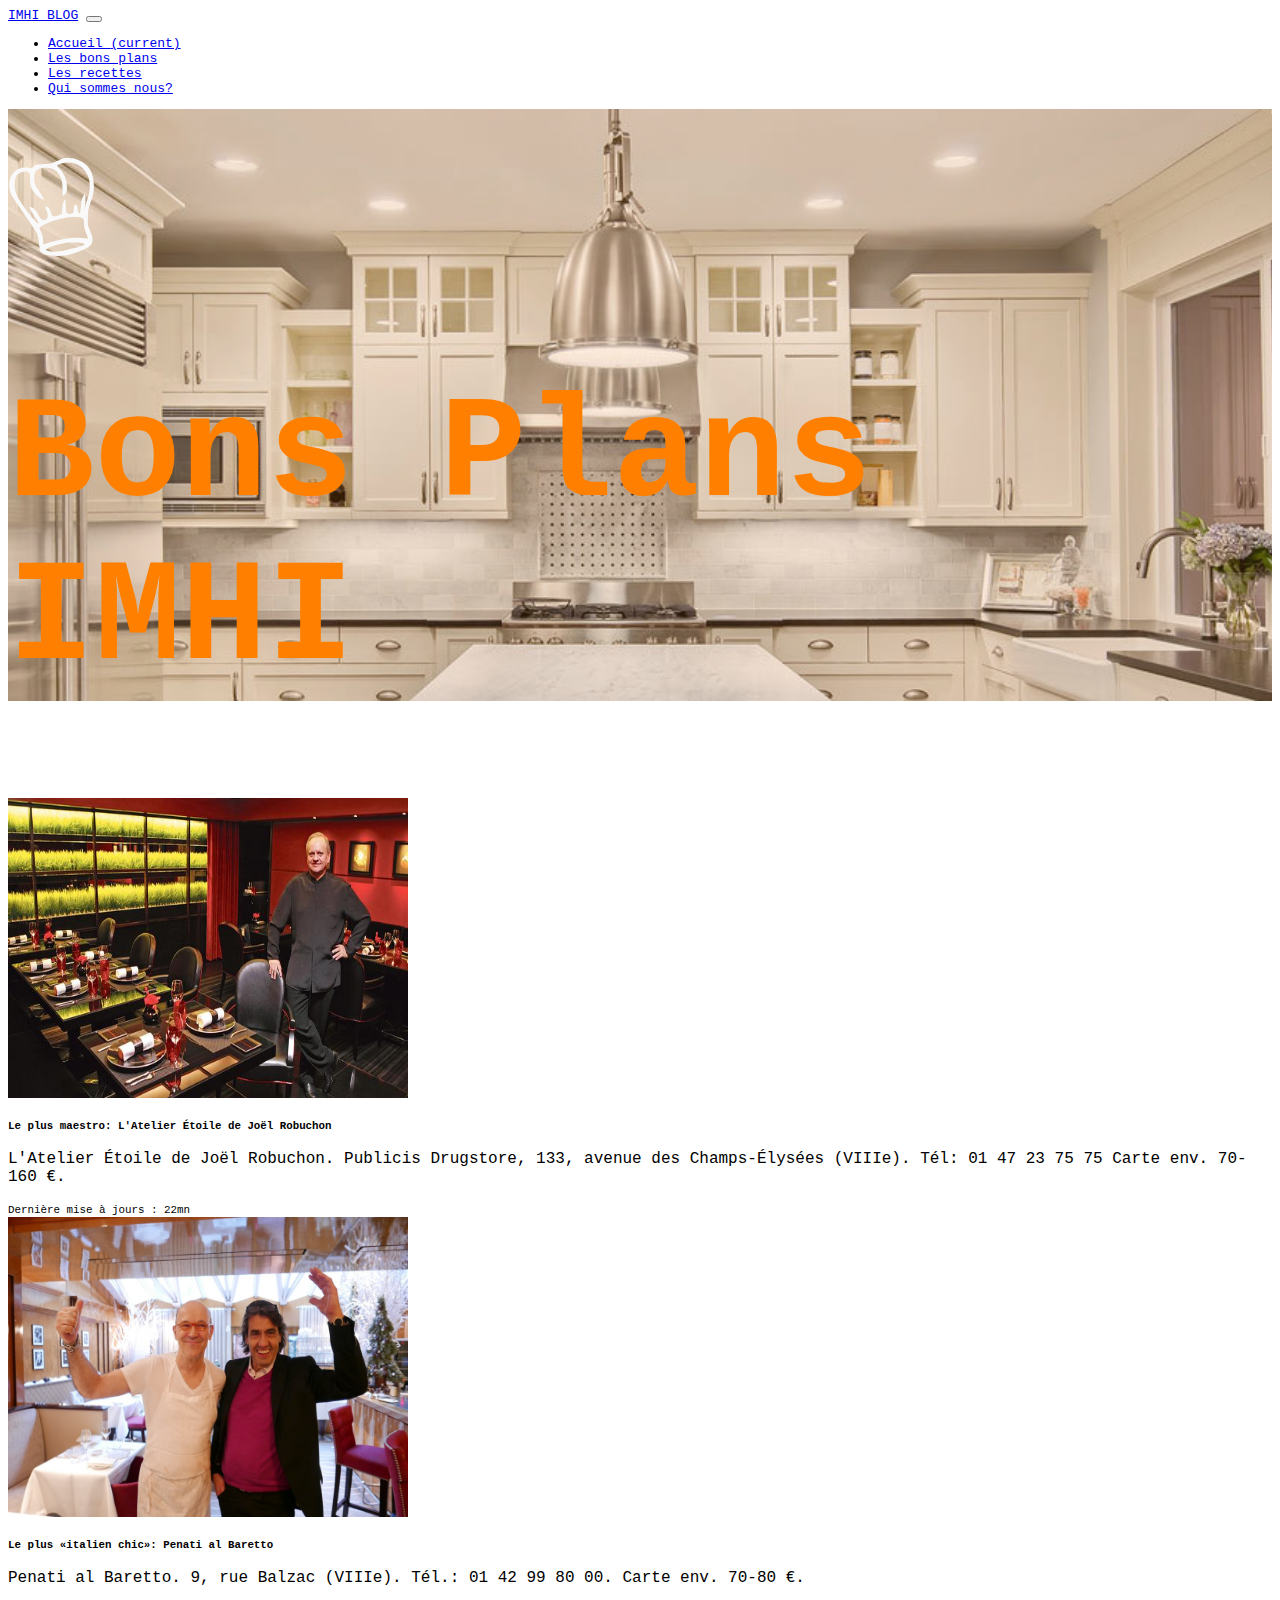
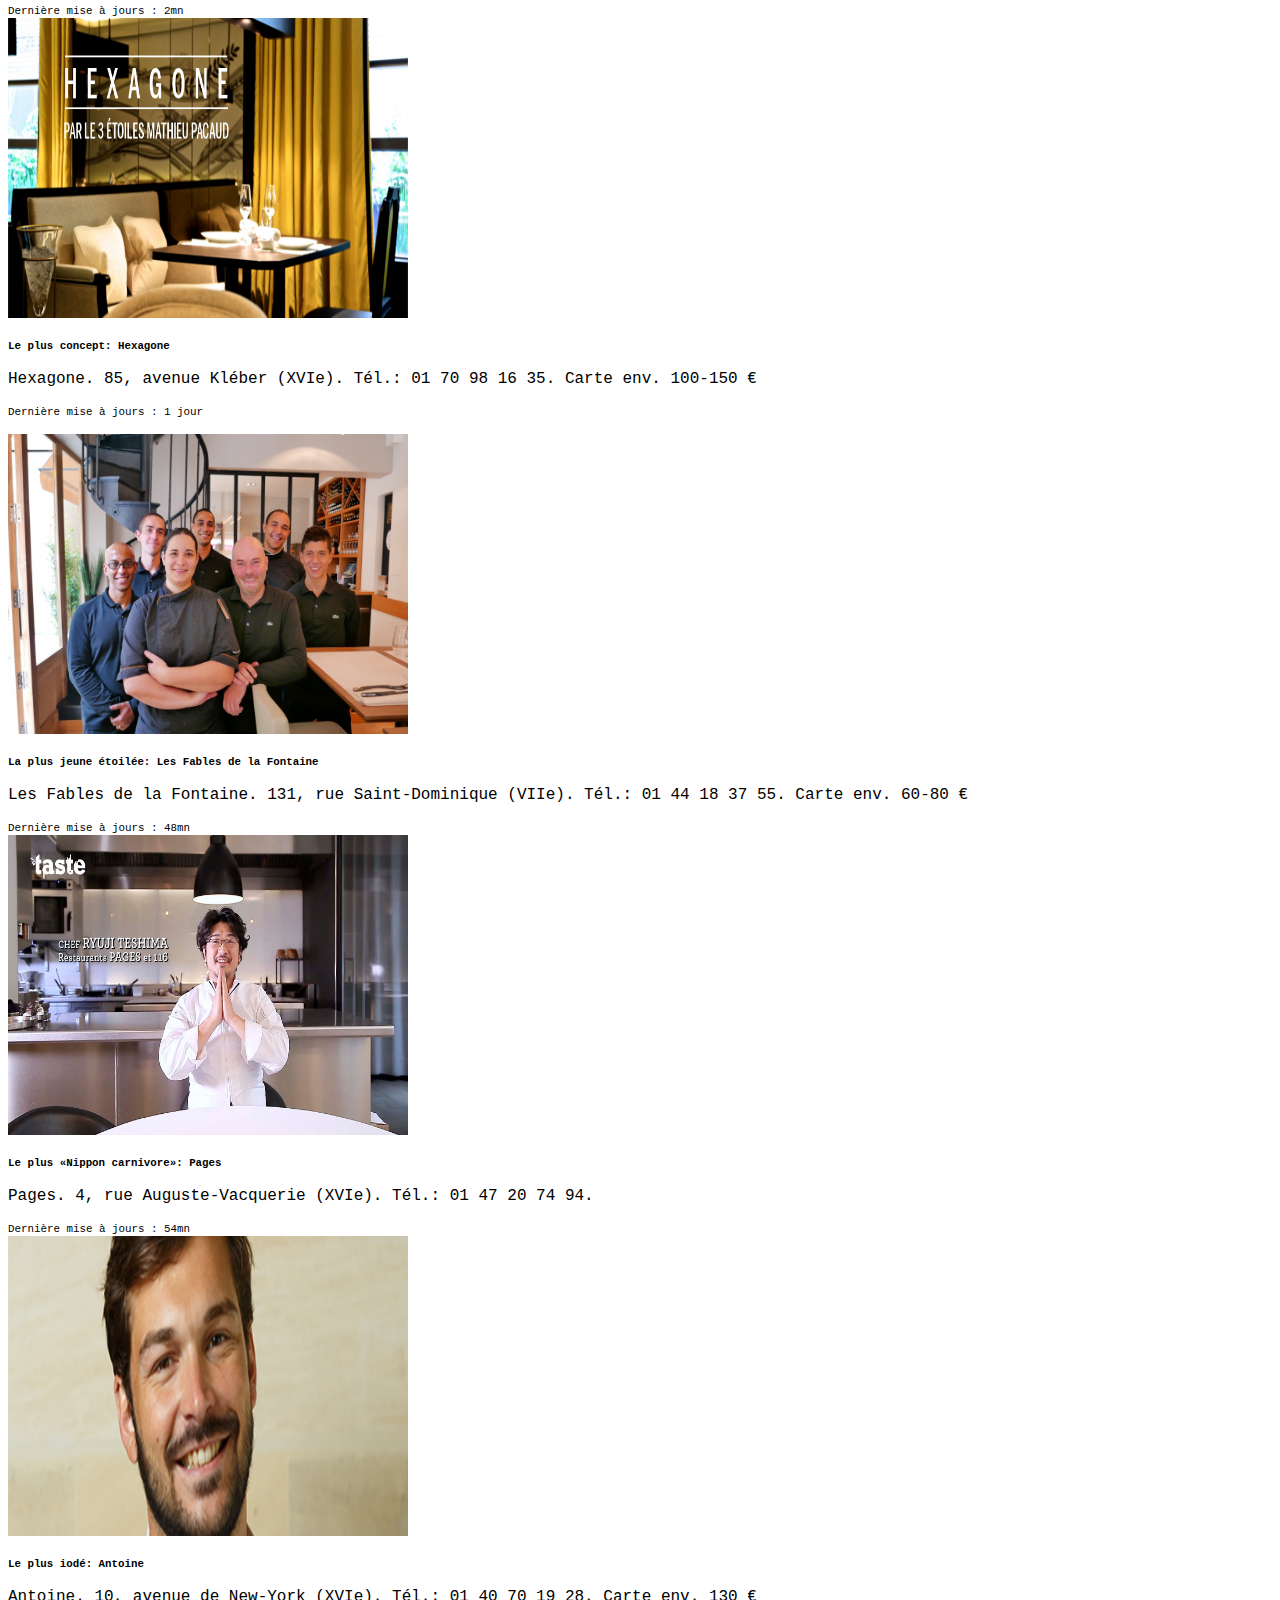
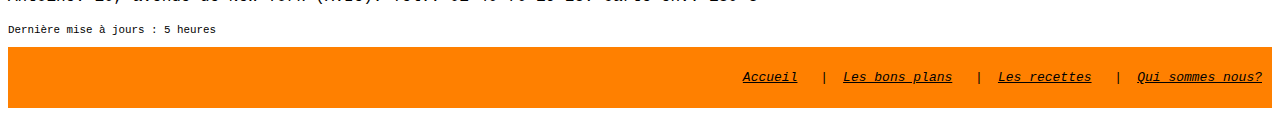
<file: Site_Web/BonsPlans.html>
<!doctype html>
<html lang="en">
  <head>
 
        <link rel="stylesheet" type="text/css" href="stylearticle.css"/>
        
    <!-- Required meta tags -->
    <meta charset="utf-8">
    <meta name="viewport" content="width=device-width, initial-scale=1, shrink-to-fit=no">

    <!-- Bootstrap CSS -->
    <link rel="stylesheet" href="https://stackpath.bootstrapcdn.com/bootstrap/4.1.1/css/bootstrap.min.css" integrity="sha384-WskhaSGFgHYWDcbwN70/dfYBj47jz9qbsMId/iRN3ewGhXQFZCSftd1LZCfmhktB" crossorigin="anonymous">
    <link rel="stylesheet" href="style.css">  

    <title>Blog Culinaire IMHI</title>


  </head>
  <body>
    
    <!-- NAV BAR -->


        <nav class="navbar navbar-expand-lg navbar-light bg-light">
            <a class="navbar-brand" href="HomePage.html">IMHI BLOG</a>
            <button class="navbar-toggler" type="button" data-toggle="collapse" data-target="#navbarNav" aria-controls="navbarNav" aria-expanded="false" aria-label="Toggle navigation">
              <span class="navbar-toggler-icon"></span>
            </button>
            <div class="collapse navbar-collapse" id="navbarNav">
              <ul class="navbar-nav">
                <li class="nav-item active">
                  <a class="nav-link" href="HomePage.html">Accueil <span class="sr-only">(current)</span></a>
                </li>
                <li class="nav-item">
                  <a class="nav-link" href="BonsPlans.html">Les bons plans</a>
                </li>
                <li class="nav-item">
                  <a class="nav-link" href="Recipe.html">Les recettes</a>
                </li>
                <li class="nav-item">
                  <a class="nav-link disabled" href="#">Qui sommes nous?</a>
                </li>
              </ul>
            </div>
          </nav>

           <!-- Splash Screen
  ================== -->
  <div id="splash"></div>
  
  <!-- Website Logo
  ================= -->
  <section id="logo">
    <div class="container text-center wow pulse">
      <img src="images/logo-white.svg" alt="logo" />
      <br />
      <h1>Bons Plans IMHI</h1>
    </div>
  </section>

      
      <!-- ARTICLES BONS PLANS LIGNE 1-->

      <div class="card-deck">
        <div class="card">
            <a href="JoelRobuchon.html">
          <img class="card-img-top" src="JoelRobuchon.jpg" height="300" width="400" alt="Card image cap">
            </a>
          <div class="card-body">
            <h5 class="card-title">Le plus maestro: L'Atelier Étoile de Joël Robuchon</h5>
            <p class="card-text">
                L'Atelier Étoile de Joël Robuchon. Publicis Drugstore, 133, avenue des Champs-Élysées (VIIIe). 
                Tél: 01 47 23 75 75
                Carte env. 70-160 €.
            </p>
          </div>
          <div class="card-footer">
            <small class="text-muted">Dernière mise à jours : 22mn</small>
          </div>
        </div>
        <div class="card">
            <a href="PenatiAlBaretto.html">
          <img class="card-img-top" src="PenatiAlBaretto.jpg" height="300" width="400" alt="Card image cap">
            </a>
          <div class="card-body">
            <h5 class="card-title">Le plus «italien chic»: Penati al Baretto</h5>
            <p class="card-text"> Penati al Baretto. 9, rue Balzac (VIIIe). Tél.: 01 42 99 80 00.
                Carte env. 70-80 €.
            </p>
          </div>
          <div class="card-footer">
            <small class="text-muted">Dernière mise à jours : 2mn</small>
          </div>
        </div>
        <div class="card">
            <a href="Hexagone.html">
          <img class="card-img-top" src="Hexagone.jpg" height="300" width="400" alt="Card image cap">
            </a>
          <div class="card-body">
            <h5 class="card-title">Le plus concept: Hexagone</h5>
            <p class="card-text">
                Hexagone. 85, avenue Kléber (XVIe). Tél.: 01 70 98 16 35. 
                 Carte env. 100-150 €
                </p>
          </div>
          <div class="card-footer">
            <small class="text-muted">Dernière mise à jours : 1 jour</small>
          </div>
        </div>
      </div> 
    </br>

      <!-- ARTICLES BONS PLANS LIGNE 2-->

      <div class="card-deck">
            <div class="card">
                <a href="LesFables.html">
              <img class="card-img-top" src="LesFables.jpg" height="300" width="400" alt="Card image cap">
                </a>
              <div class="card-body">
                <h5 class="card-title">La plus jeune étoilée: Les Fables  de la Fontaine</h5>
                <p class="card-text">
                        Les Fables  de la Fontaine. 131, rue Saint-Dominique (VIIe). Tél.: 01 44 18 37 55.
                        Carte env. 60-80 €
                </p>
              </div>
              <div class="card-footer">
                <small class="text-muted">Dernière mise à jours : 48mn</small>
              </div>
            </div>
            <div class="card">
                <a href="Pages.html">
              <img class="card-img-top" src="Pages.jpg" height="300" width="400" alt="Card image cap">
                </a>
              <div class="card-body">
                <h5 class="card-title">Le plus «Nippon carnivore»: Pages</h5>
                <p class="card-text">
                        Pages. 4, rue Auguste-Vacquerie (XVIe). Tél.: 01 47 20 74 94.
                </p>
              </div>
              <div class="card-footer">
                <small class="text-muted">Dernière mise à jours : 54mn</small>
              </div>
            </div>
            <div class="card">
                <a href="Antoine.html">
              <img class="card-img-top" src="Antoine.png" height="300" width="400" alt="Card image cap">
                </a>
              <div class="card-body">
                <h5 class="card-title">Le plus iodé: Antoine</h5>
                <p class="card-text">
                    Antoine. 10, avenue de New-York (XVIe). Tél.: 01 40 70 19 28.
                     Carte env. 130 €
                    </p>
              </div>
              <div class="card-footer">
                <small class="text-muted">Dernière mise à jours : 5 heures</small>
              </div>
            </div>
          </div>

                <!-- Début du FOOTER-->

                <footer class="site-footer">
        
                  <div class"container">
                    <div class="row">
                        <div class="cold-md5">
                          </div>
                </div>
                <div class="bottom-footer">
                  <div class="cold-md3"></div>
                  <div class="cold-md5">
                    <ul class="footer-nav">
                      <li><a href="HomePage.html">Accueil</a></li>
                      <li><a href="BonsPlans.html">Les bons plans</a></li>
                      <li><a href="Recipe.html">Les recettes</a></li>
                      <li><a href="index.html" id="marginleft">Qui sommes nous?</a></li>
                    </ul>
                  
                </div>
          
                </div>
                </div>
                </footer>
                <!-- Fin du FOOTER-->
    
        <!-- Optional JavaScript -->
        <!-- jQuery first, then Popper.js, then Bootstrap JS -->
        <script src="https://code.jquery.com/jquery-3.3.1.slim.min.js" integrity="sha384-q8i/X+965DzO0rT7abK41JStQIAqVgRVzpbzo5smXKp4YfRvH+8abtTE1Pi6jizo" crossorigin="anonymous"></script>
        <script src="https://cdnjs.cloudflare.com/ajax/libs/popper.js/1.14.3/umd/popper.min.js" integrity="sha384-ZMP7rVo3mIykV+2+9J3UJ46jBk0WLaUAdn689aCwoqbBJiSnjAK/l8WvCWPIPm49" crossorigin="anonymous"></script>
        <script src="https://stackpath.bootstrapcdn.com/bootstrap/4.1.1/js/bootstrap.min.js" integrity="sha384-smHYKdLADwkXOn1EmN1qk/HfnUcbVRZyYmZ4qpPea6sjB/pTJ0euyQp0Mk8ck+5T" crossorigin="anonymous"></script>
      </body>
    </html>
</file>
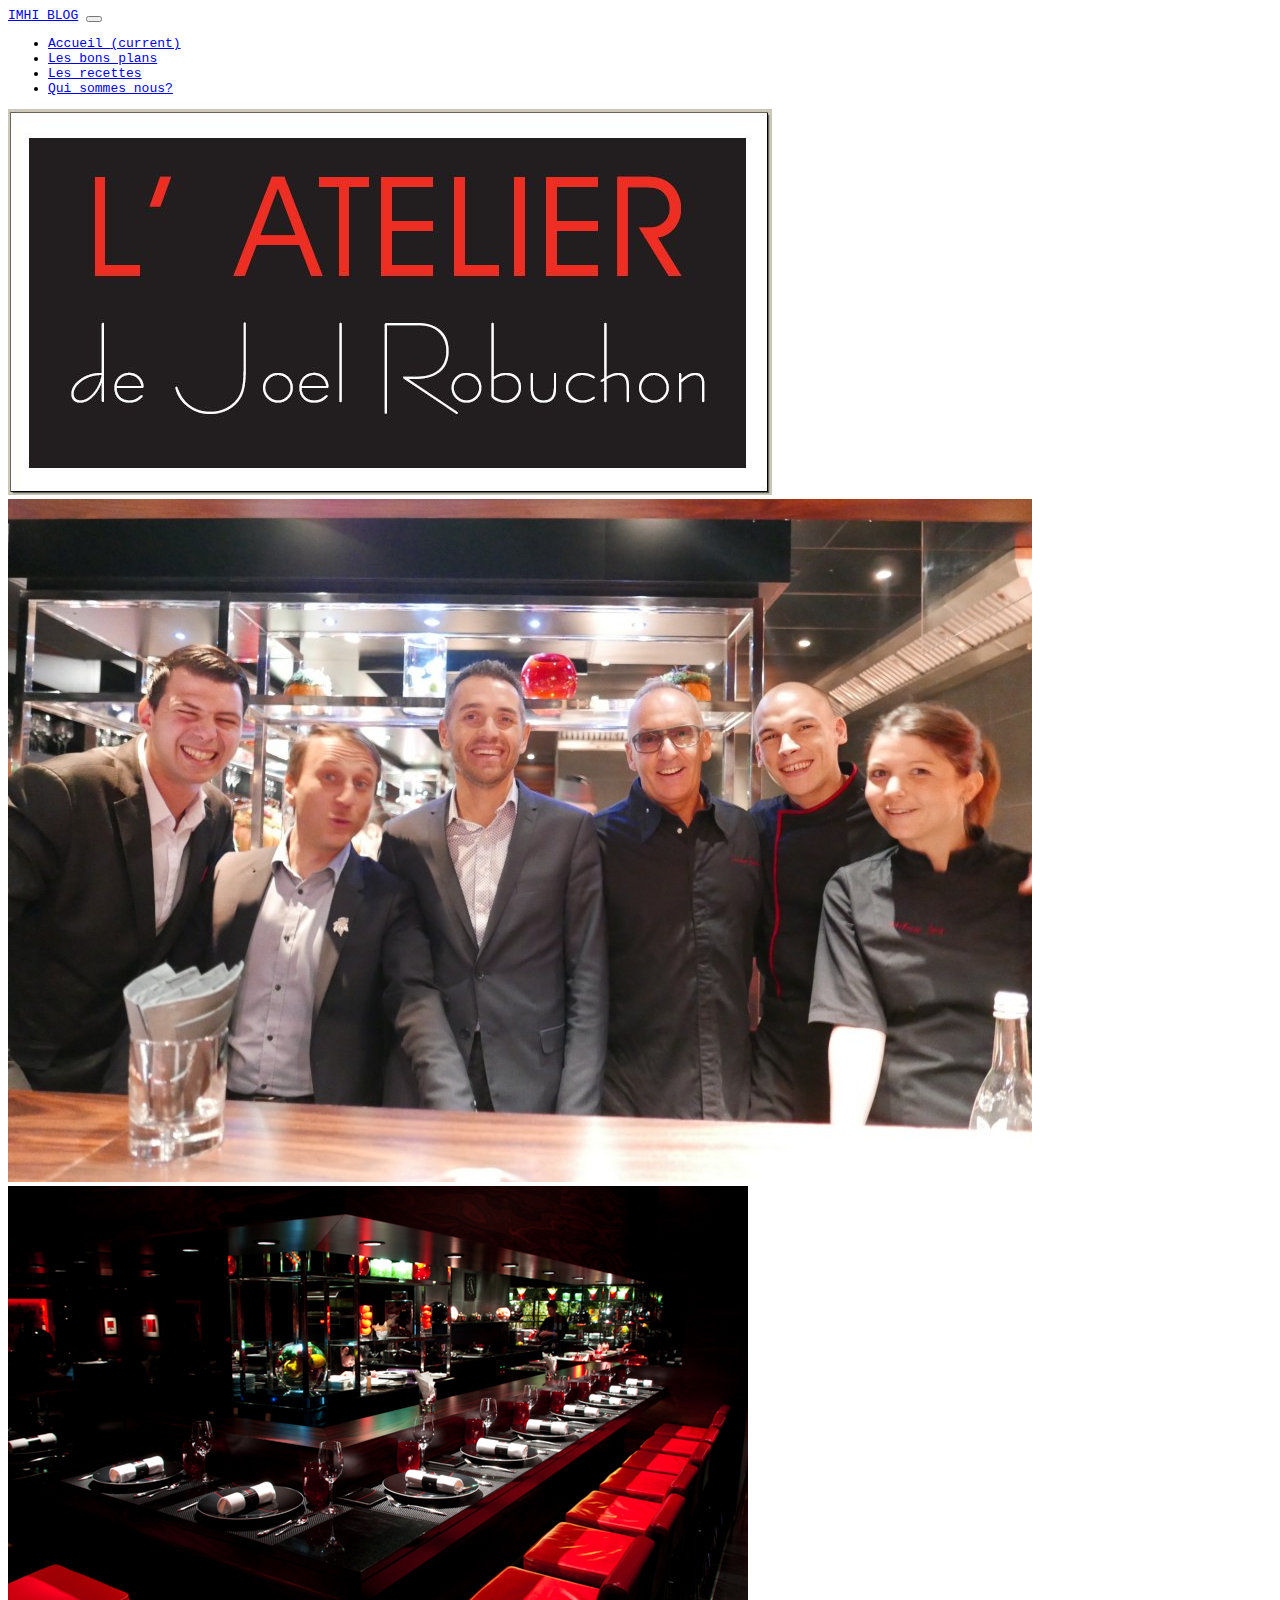
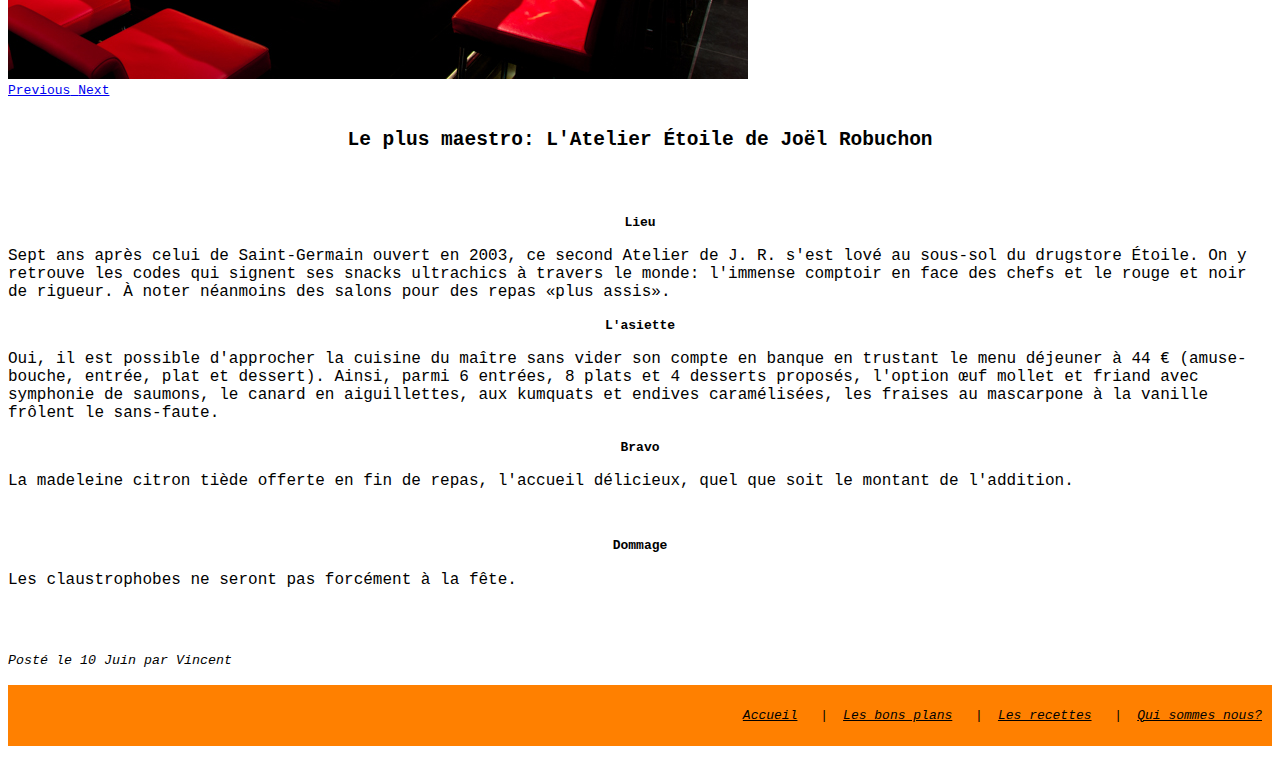
<file: Site_Web/JoelRobuchon.html>
<!doctype html>
<html lang="en">
  <head>
      <link rel="stylesheet" type="text/css" href="stylearticle.css"/>
    <!-- Required meta tags -->
    <meta charset="utf-8">
    <meta name="viewport" content="width=device-width, initial-scale=1, shrink-to-fit=no">

    <!-- Bootstrap CSS -->
    <link rel="stylesheet" href="https://stackpath.bootstrapcdn.com/bootstrap/4.1.1/css/bootstrap.min.css" integrity="sha384-WskhaSGFgHYWDcbwN70/dfYBj47jz9qbsMId/iRN3ewGhXQFZCSftd1LZCfmhktB" crossorigin="anonymous">
    <link rel="stylesheet" href="style.css">  

    <title>Blog Culinaire IMHI</title>
  </head>
  <body>
    
    <!-- NAV BAR -->


        <nav class="navbar navbar-expand-lg navbar-light bg-light">
            <a class="navbar-brand" href="#">IMHI BLOG</a>
            <button class="navbar-toggler" type="button" data-toggle="collapse" data-target="#navbarNav" aria-controls="navbarNav" aria-expanded="false" aria-label="Toggle navigation">
              <span class="navbar-toggler-icon"></span>
            </button>
            <div class="collapse navbar-collapse" id="navbarNav">
              <ul class="navbar-nav">
                <li class="nav-item active">
                  <a class="nav-link" href="HomePage.html">Accueil <span class="sr-only">(current)</span></a>
                </li>
                <li class="nav-item">
                  <a class="nav-link" href="BonsPlans.html">Les bons plans</a>
                </li>
                <li class="nav-item">
                  <a class="nav-link" href="Recipe.html">Les recettes</a>
                </li>
                <li class="nav-item">
                  <a class="nav-link disabled" href="#">Qui sommes nous?</a>
                </li>
              </ul>
            </div>
          </nav>

             <!-- CAROUSEL -->

    <div id="carouselExampleFade" class="carousel slide carousel-fade" data-ride="carousel">
            <div class="carousel-inner">
              <div class="carousel-item active">
                <img class="d-block w-100" src="JoelRobuchon4.jpg" alt="Image une">
              </div>
              <div class="carousel-item">
                <img class="d-block w-100" src="JoelRobuchon2.jpg" alt="Image deux">
              </div>
              <div class="carousel-item">
                <img class="d-block w-100" src="JoelRobuchon3.jpg" alt="Image trois">
              </div>
            </div>
            <a class="carousel-control-prev" href="#carouselExampleFade" role="button" data-slide="prev">
              <span class="carousel-control-prev-icon" aria-hidden="true"></span>
              <span class="sr-only">Previous</span>
            </a>
            <a class="carousel-control-next" href="#carouselExampleFade" role="button" data-slide="next">
              <span class="carousel-control-next-icon" aria-hidden="true"></span>
              <span class="sr-only">Next</span>
            </a>
          </div>

            <!-- ARTICLE -->

            <article class="container">
                <div class="row">
                    <div class="col-md-10 offset-md-1">
                    <header>
                    </br>
                      <h2>Le plus maestro: L'Atelier Étoile de Joël Robuchon</h2></br></br>
                    </header>
                    <section class="Lieu">
                        <h4>Lieu</h4>
                      <p> Sept ans après celui de Saint-Germain ouvert en 2003, ce second Atelier de J. R. s'est lové au sous-sol du drugstore Étoile. On y retrouve les codes qui signent ses snacks ultrachics à travers le monde: l'immense comptoir en face des chefs et le rouge et noir de rigueur. À noter néanmoins des salons pour des repas «plus assis».</p>
                    </section>

                    <section class="L'assiette">
                            <h4>L'asiette</h4>
                          <p> Oui, il est possible d'approcher la cuisine du maître sans vider son compte en banque en trustant le menu déjeuner à 44 € (amuse-bouche, entrée, plat et dessert). Ainsi, parmi 6 entrées, 8 plats et 4 desserts proposés, l'option œuf mollet et friand avec symphonie de saumons, le canard en aiguillettes, aux kumquats et endives caramélisées, les fraises au mascarpone à la vanille frôlent le sans-faute.</p>
                        </section>

                    <section class="Bravo">
                                <h4>Bravo</h4>
                              <p>La madeleine citron tiède offerte en fin de repas, l'accueil délicieux, quel que soit le montant de l'addition.</p>
                    </br>
                    </section>

                    <section class="Dommage">
                            <h4>Dommage</h4>
                          <p>Les claustrophobes ne seront pas forcément à la fête.</p>
                </section>
              </br></br>
                      
              <p><i><small>
                Posté le 10 Juin par Vincent
                </i>
              </small>
              </p>
                      </div>
                    </div>
                  </article>



                <!-- Début du FOOTER-->

                <footer class="site-footer">
        
                  <div class"container">
                    <div class="row">
                        <div class="cold-md5">
                          </div>
                </div>
                <div class="bottom-footer">
                  <div class="cold-md3"></div>
                  <div class="cold-md5">
                    <ul class="footer-nav">
                      <li><a href="HomePage.html">Accueil</a></li>
                      <li><a href="BonsPlans.html">Les bons plans</a></li>
                      <li><a href="Recipe.html">Les recettes</a></li>
                      <li><a href="index.html" id="marginleft">Qui sommes nous?</a></li>
                    </ul>
                  
                </div>
          
                </div>
                </div>
                </footer>
                <!-- Fin du FOOTER-->
    
        <!-- Optional JavaScript -->
        <!-- jQuery first, then Popper.js, then Bootstrap JS -->
        <script src="https://code.jquery.com/jquery-3.3.1.slim.min.js" integrity="sha384-q8i/X+965DzO0rT7abK41JStQIAqVgRVzpbzo5smXKp4YfRvH+8abtTE1Pi6jizo" crossorigin="anonymous"></script>
        <script src="https://cdnjs.cloudflare.com/ajax/libs/popper.js/1.14.3/umd/popper.min.js" integrity="sha384-ZMP7rVo3mIykV+2+9J3UJ46jBk0WLaUAdn689aCwoqbBJiSnjAK/l8WvCWPIPm49" crossorigin="anonymous"></script>
        <script src="https://stackpath.bootstrapcdn.com/bootstrap/4.1.1/js/bootstrap.min.js" integrity="sha384-smHYKdLADwkXOn1EmN1qk/HfnUcbVRZyYmZ4qpPea6sjB/pTJ0euyQp0Mk8ck+5T" crossorigin="anonymous"></script>
      </body>
    </html>
</file>
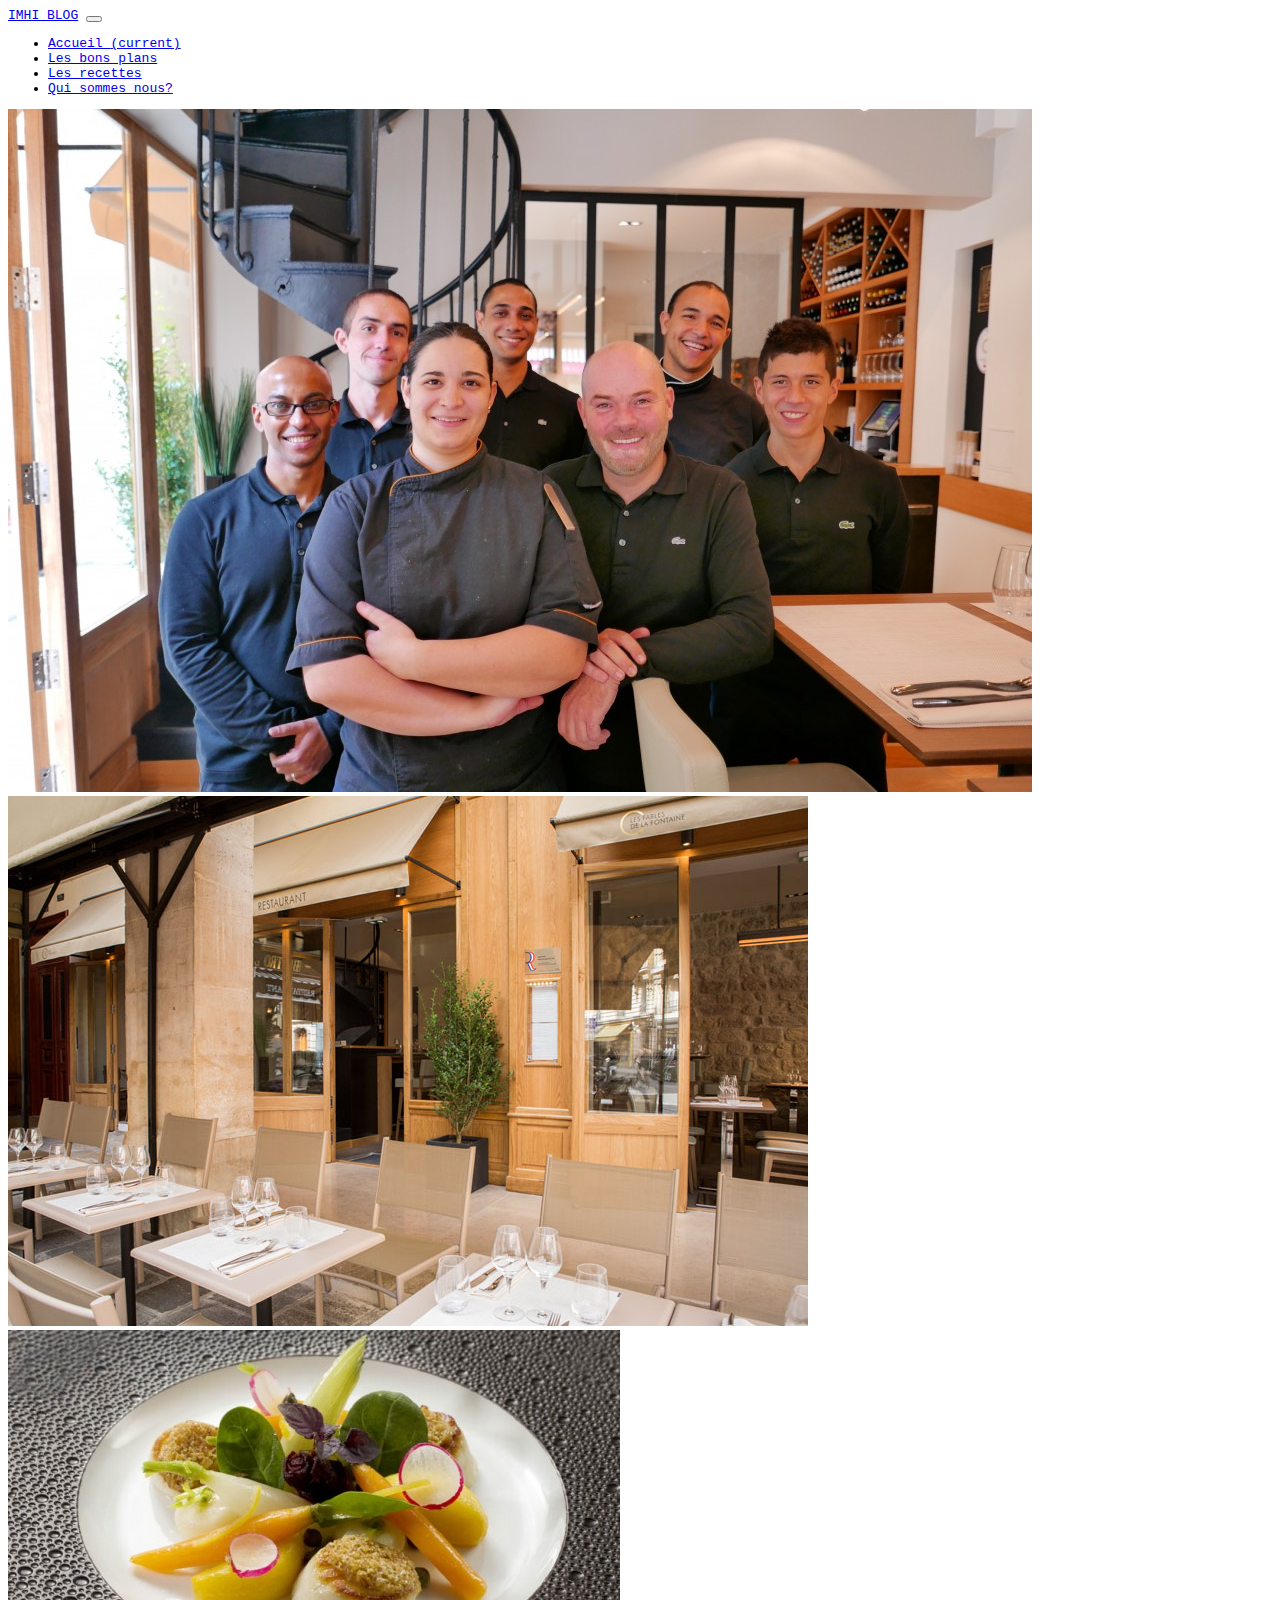
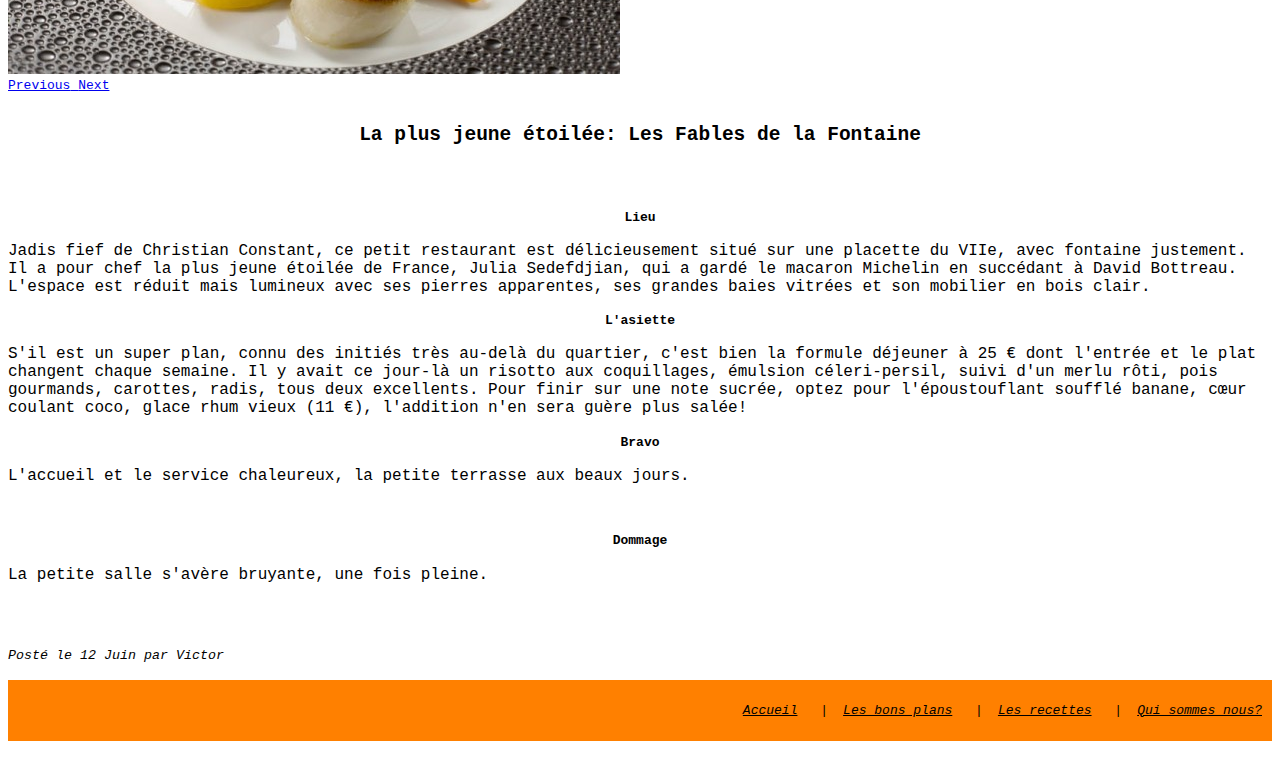
<file: Site_Web/LesFables.html>
<!doctype html>
<html lang="en">
  <head>
      <link rel="stylesheet" type="text/css" href="stylearticle.css"/>
    <!-- Required meta tags -->
    <meta charset="utf-8">
    <meta name="viewport" content="width=device-width, initial-scale=1, shrink-to-fit=no">

    <!-- Bootstrap CSS -->
    <link rel="stylesheet" href="https://stackpath.bootstrapcdn.com/bootstrap/4.1.1/css/bootstrap.min.css" integrity="sha384-WskhaSGFgHYWDcbwN70/dfYBj47jz9qbsMId/iRN3ewGhXQFZCSftd1LZCfmhktB" crossorigin="anonymous">
    <link rel="stylesheet" href="style.css">  

    <title>Blog Culinaire IMHI</title>
  </head>
  <body>
    
    <!-- NAV BAR -->


        <nav class="navbar navbar-expand-lg navbar-light bg-light">
            <a class="navbar-brand" href="#">IMHI BLOG</a>
            <button class="navbar-toggler" type="button" data-toggle="collapse" data-target="#navbarNav" aria-controls="navbarNav" aria-expanded="false" aria-label="Toggle navigation">
              <span class="navbar-toggler-icon"></span>
            </button>
            <div class="collapse navbar-collapse" id="navbarNav">
              <ul class="navbar-nav">
                <li class="nav-item active">
                  <a class="nav-link" href="HomePage.html">Accueil <span class="sr-only">(current)</span></a>
                </li>
                <li class="nav-item">
                  <a class="nav-link" href="BonsPlans.html">Les bons plans</a>
                </li>
                <li class="nav-item">
                  <a class="nav-link" href="Recipe.html">Les recettes</a>
                </li>
                <li class="nav-item">
                  <a class="nav-link disabled" href="#">Qui sommes nous?</a>
                </li>
              </ul>
            </div>
          </nav>

             <!-- CAROUSEL -->

    <div id="carouselExampleFade" class="carousel slide carousel-fade" data-ride="carousel">
            <div class="carousel-inner">
              <div class="carousel-item active">
                <img class="d-block w-100" src="LesFables.jpg" alt="Image une">
              </div>
              <div class="carousel-item">
                <img class="d-block w-100" src="Fables1.jpg" alt="Image deux">
              </div>
              <div class="carousel-item">
                <img class="d-block w-100" src="Fables2.jpg" alt="Image trois">
              </div>
            </div>
            <a class="carousel-control-prev" href="#carouselExampleFade" role="button" data-slide="prev">
              <span class="carousel-control-prev-icon" aria-hidden="true"></span>
              <span class="sr-only">Previous</span>
            </a>
            <a class="carousel-control-next" href="#carouselExampleFade" role="button" data-slide="next">
              <span class="carousel-control-next-icon" aria-hidden="true"></span>
              <span class="sr-only">Next</span>
            </a>
          </div>

            <!-- ARTICLE -->

            <article class="container">
                <div class="row">
                    <div class="col-md-10 offset-md-1">
                    <header>
                    </br>
                      <h2>La plus jeune étoilée: Les Fables  de la Fontaine</h2></br></br>
                    </header>
                    <section class="Lieu">
                        <h4>Lieu</h4>
                      <p> Jadis fief de Christian Constant, ce petit restaurant est délicieusement situé sur une placette du VIIe, avec fontaine justement. Il a pour chef la plus jeune étoilée de France, Julia Sedefdjian, qui a gardé le macaron Michelin en succédant à David Bottreau. L'espace est réduit mais lumineux avec ses pierres apparentes, ses grandes baies vitrées et son mobilier en bois clair.</p>
                    </section>

                    <section class="L'assiette">
                            <h4>L'asiette</h4>
                          <p> S'il est un super plan, connu des initiés très au-delà du quartier, c'est bien la formule déjeuner à 25 € dont l'entrée et le plat changent chaque semaine. Il y avait ce jour-là un risotto aux coquillages, émulsion céleri-persil, suivi d'un merlu rôti, pois gourmands, carottes, radis, tous deux excellents. Pour finir sur une note sucrée, optez pour l'époustouflant soufflé banane, cœur coulant coco, glace rhum vieux (11 €), l'addition n'en sera guère plus salée!</p>
                        </section>

                    <section class="Bravo">
                                <h4>Bravo</h4>
                              <p>L'accueil et le service chaleureux, la petite terrasse aux beaux jours.</p>
                    </br>
                    </section>

                    <section class="Dommage">
                            <h4>Dommage</h4>
                          <p> La petite salle s'avère bruyante, une fois pleine.</p>
                </section>
              </br></br>
                      
              <p><i><small>
                Posté le 12 Juin par Victor
                </i>
              </small>
              </p>
                      </div>
                    </div>
                  </article>



                <!-- Début du FOOTER-->

                <footer class="site-footer">
        
                  <div class"container">
                    <div class="row">
                        <div class="cold-md5">
                          </div>
                </div>
                <div class="bottom-footer">
                  <div class="cold-md3"></div>
                  <div class="cold-md5">
                    <ul class="footer-nav">
                      <li><a href="HomePage.html">Accueil</a></li>
                      <li><a href="BonsPlans.html">Les bons plans</a></li>
                      <li><a href="Recipe.html">Les recettes</a></li>
                      <li><a href="index.html" id="marginleft">Qui sommes nous?</a></li>
                    </ul>
                  
                </div>
          
                </div>
                </div>
                </footer>
                <!-- Fin du FOOTER-->
    
        <!-- Optional JavaScript -->
        <!-- jQuery first, then Popper.js, then Bootstrap JS -->
        <script src="https://code.jquery.com/jquery-3.3.1.slim.min.js" integrity="sha384-q8i/X+965DzO0rT7abK41JStQIAqVgRVzpbzo5smXKp4YfRvH+8abtTE1Pi6jizo" crossorigin="anonymous"></script>
        <script src="https://cdnjs.cloudflare.com/ajax/libs/popper.js/1.14.3/umd/popper.min.js" integrity="sha384-ZMP7rVo3mIykV+2+9J3UJ46jBk0WLaUAdn689aCwoqbBJiSnjAK/l8WvCWPIPm49" crossorigin="anonymous"></script>
        <script src="https://stackpath.bootstrapcdn.com/bootstrap/4.1.1/js/bootstrap.min.js" integrity="sha384-smHYKdLADwkXOn1EmN1qk/HfnUcbVRZyYmZ4qpPea6sjB/pTJ0euyQp0Mk8ck+5T" crossorigin="anonymous"></script>
      </body>
    </html>
</file>
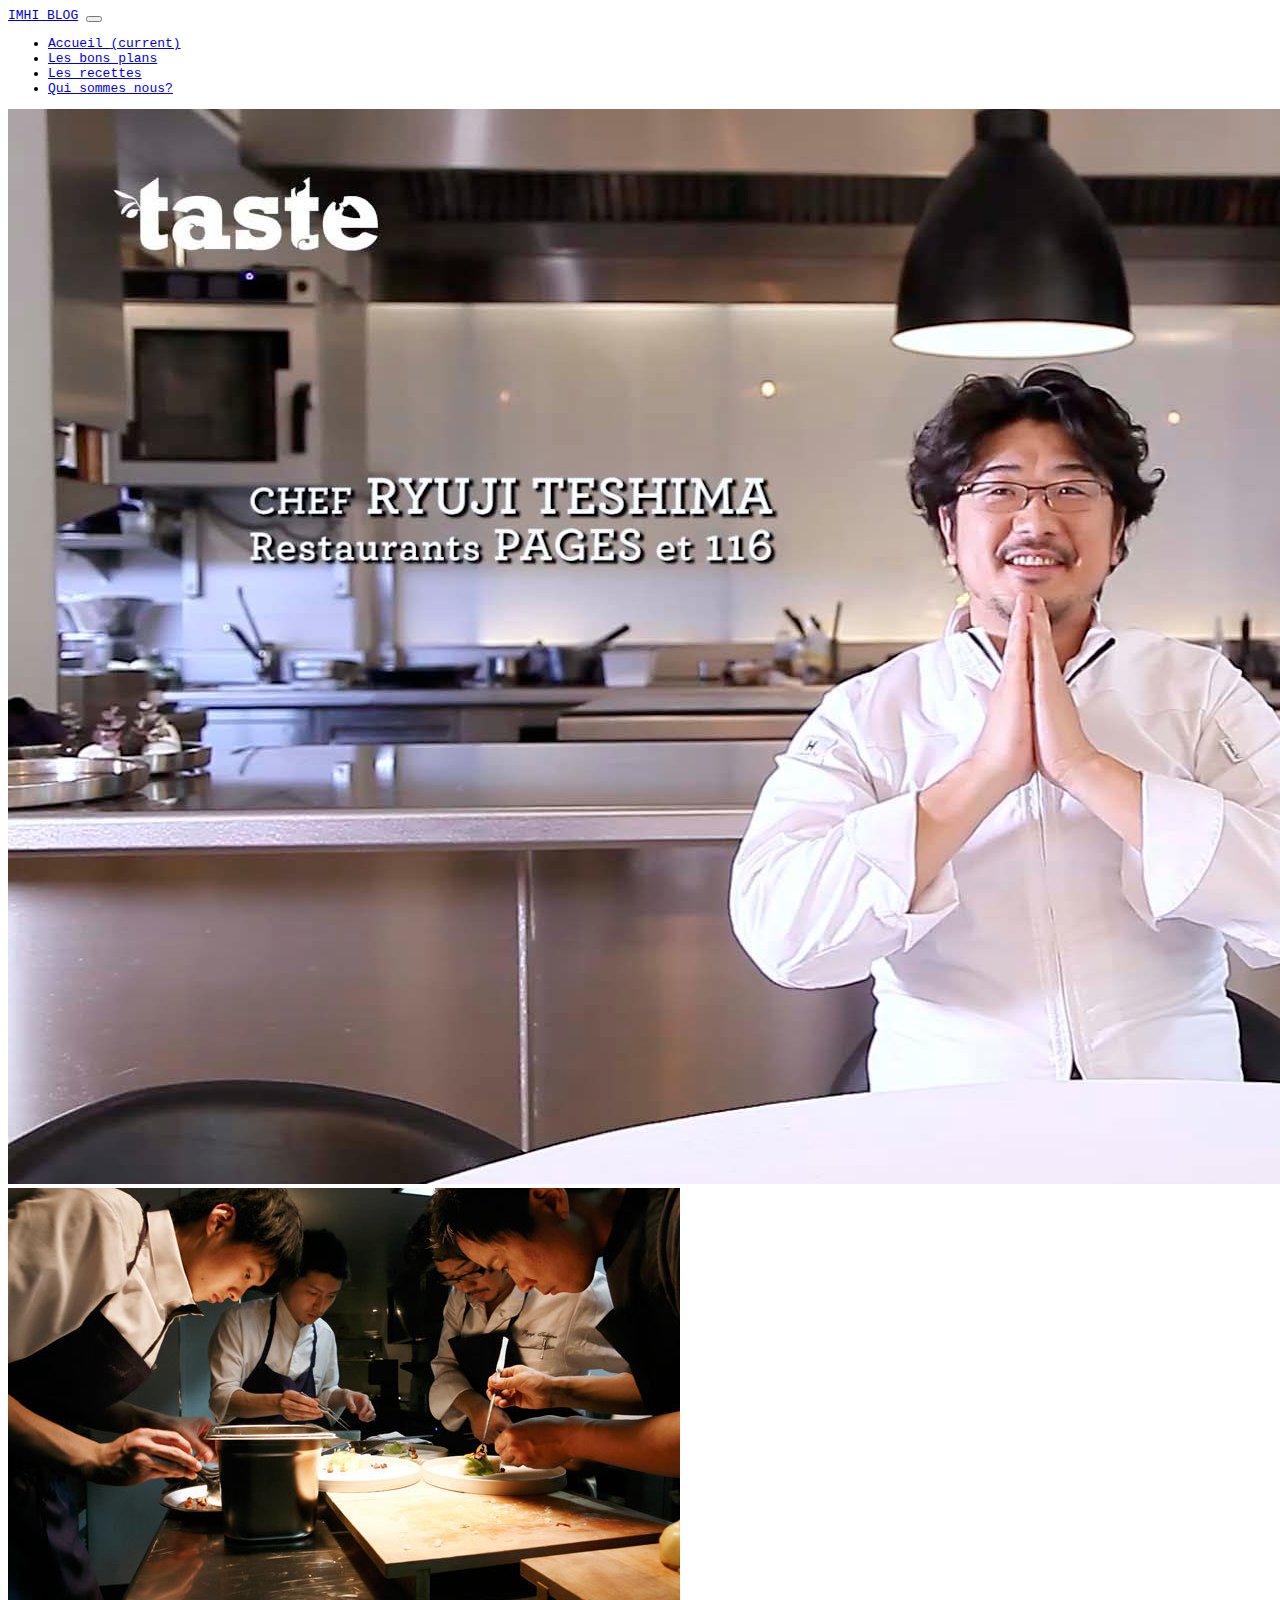
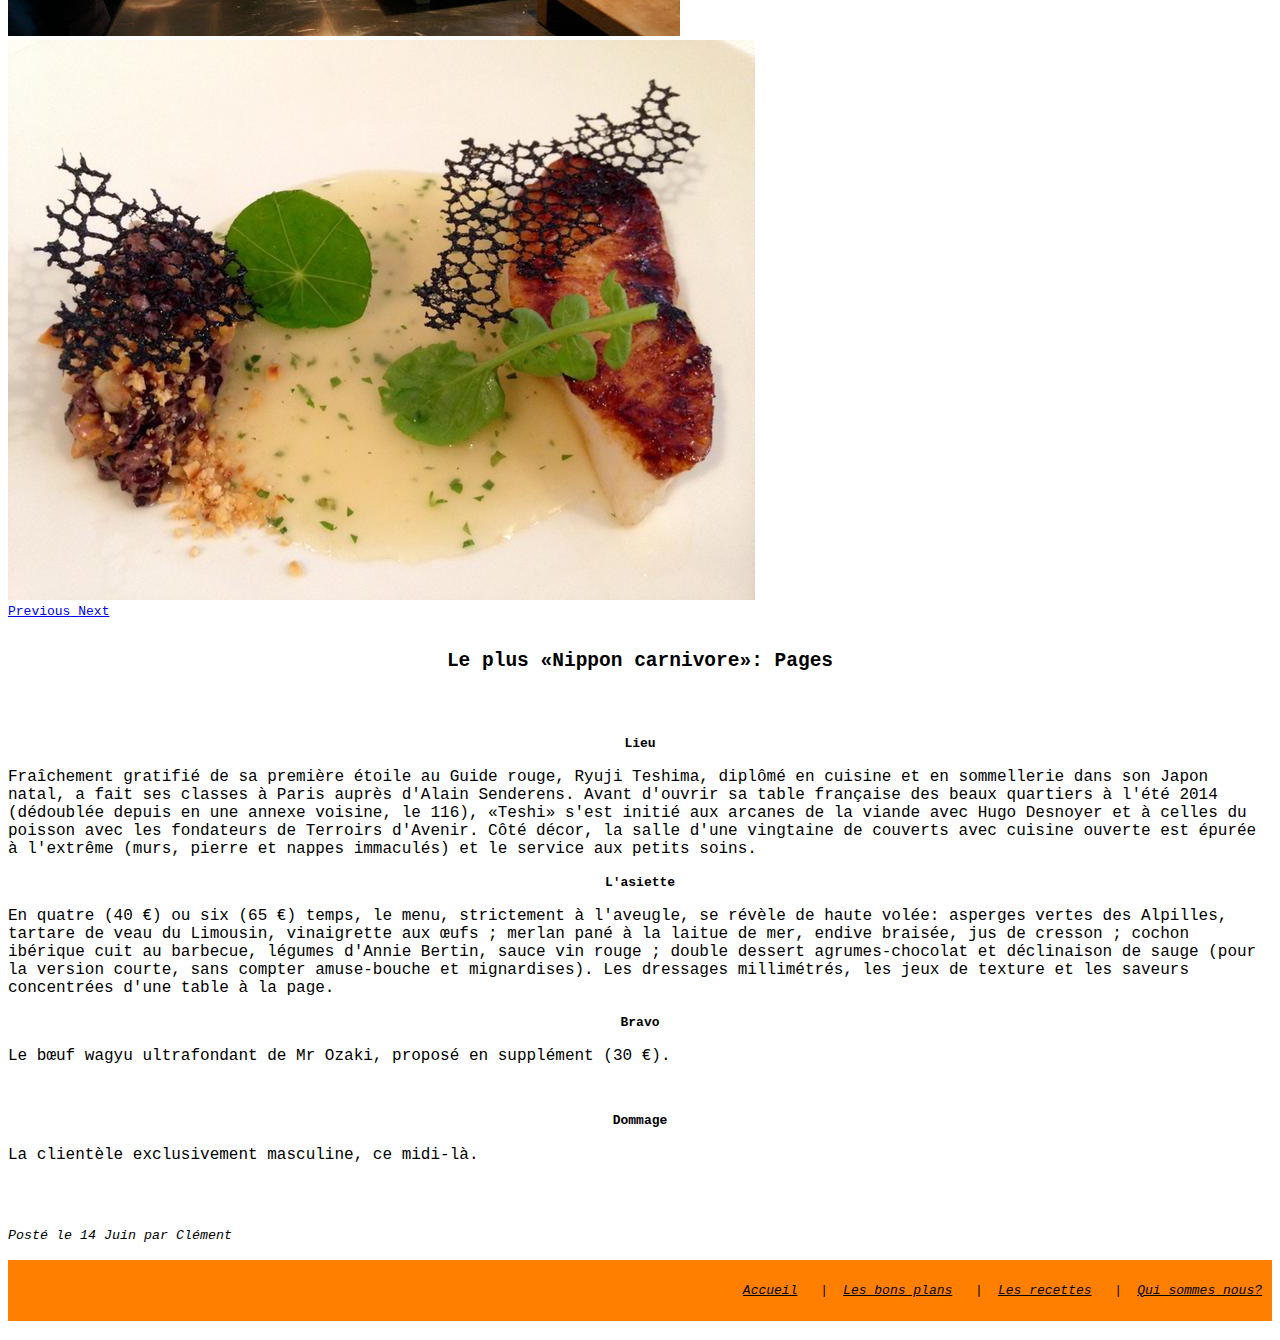
<file: Site_Web/Pages.html>
<!doctype html>
<html lang="en">
  <head>
      <link rel="stylesheet" type="text/css" href="stylearticle.css"/>
    <!-- Required meta tags -->
    <meta charset="utf-8">
    <meta name="viewport" content="width=device-width, initial-scale=1, shrink-to-fit=no">

    <!-- Bootstrap CSS -->
    <link rel="stylesheet" href="https://stackpath.bootstrapcdn.com/bootstrap/4.1.1/css/bootstrap.min.css" integrity="sha384-WskhaSGFgHYWDcbwN70/dfYBj47jz9qbsMId/iRN3ewGhXQFZCSftd1LZCfmhktB" crossorigin="anonymous">
    <link rel="stylesheet" href="style.css">  

    <title>Blog Culinaire IMHI</title>
  </head>
  <body>
    
    <!-- NAV BAR -->


        <nav class="navbar navbar-expand-lg navbar-light bg-light">
            <a class="navbar-brand" href="#">IMHI BLOG</a>
            <button class="navbar-toggler" type="button" data-toggle="collapse" data-target="#navbarNav" aria-controls="navbarNav" aria-expanded="false" aria-label="Toggle navigation">
              <span class="navbar-toggler-icon"></span>
            </button>
            <div class="collapse navbar-collapse" id="navbarNav">
              <ul class="navbar-nav">
                <li class="nav-item active">
                  <a class="nav-link" href="HomePage.html">Accueil <span class="sr-only">(current)</span></a>
                </li>
                <li class="nav-item">
                  <a class="nav-link" href="BonsPlans.html">Les bons plans</a>
                </li>
                <li class="nav-item">
                  <a class="nav-link" href="#">Les recettes</a>
                </li>
                <li class="nav-item">
                  <a class="nav-link disabled" href="#">Qui sommes nous?</a>
                </li>
              </ul>
            </div>
          </nav>

             <!-- CAROUSEL -->

    <div id="carouselExampleFade" class="carousel slide carousel-fade" data-ride="carousel">
            <div class="carousel-inner">
              <div class="carousel-item active">
                <img class="d-block w-100" src="Pages.jpg" alt="Image une">
              </div>
              <div class="carousel-item">
                <img class="d-block w-100" src="Pages1.jpg" alt="Image deux">
              </div>
              <div class="carousel-item">
                <img class="d-block w-100" src="Pages2.jpg" alt="Image trois">
              </div>
            </div>
            <a class="carousel-control-prev" href="#carouselExampleFade" role="button" data-slide="prev">
              <span class="carousel-control-prev-icon" aria-hidden="true"></span>
              <span class="sr-only">Previous</span>
            </a>
            <a class="carousel-control-next" href="#carouselExampleFade" role="button" data-slide="next">
              <span class="carousel-control-next-icon" aria-hidden="true"></span>
              <span class="sr-only">Next</span>
            </a>
          </div>

            <!-- ARTICLE -->

            <article class="container">
                <div class="row">
                    <div class="col-md-10 offset-md-1">
                    <header>
                      </br>
                      <h2>Le plus «Nippon carnivore»: Pages</h2></br></br>
                    </header>
                    <section class="Lieu">
                        <h4>Lieu</h4>
                      <p> Fraîchement gratifié de sa première étoile au Guide rouge, Ryuji Teshima, diplômé en cuisine et en sommellerie dans son Japon natal, a fait ses classes à Paris auprès d'Alain Senderens. Avant d'ouvrir sa table française des beaux quartiers à l'été 2014 (dédoublée depuis en une annexe voisine, le 116), «Teshi» s'est initié aux arcanes de la viande avec Hugo Desnoyer et à celles du poisson avec les fondateurs de Terroirs d'Avenir. Côté décor, la salle d'une vingtaine de couverts avec cuisine ouverte est épurée à l'extrême (murs, pierre et nappes immaculés) et le service aux petits soins.</p>
                    </section>

                    <section class="L'assiette">
                            <h4>L'asiette</h4>
                          <p> En quatre (40 €) ou six (65 €) temps, le menu, strictement à l'aveugle, se révèle de haute volée: asperges vertes des Alpilles, tartare de veau du Limousin, vinaigrette aux œufs ; merlan pané à la laitue de mer, endive braisée, jus de cresson ; cochon ibérique cuit au barbecue, légumes d'Annie Bertin, sauce vin rouge ; double dessert agrumes-chocolat et déclinaison de sauge (pour la version courte, sans compter amuse-bouche et mignardises). Les dressages millimétrés, les jeux de texture et les saveurs concentrées d'une table à la page.</p>
                        </section>

                    <section class="Bravo">
                                <h4>Bravo</h4>
                              <p>Le bœuf wagyu ultrafondant de Mr Ozaki, proposé en supplément (30 €).</p>
                    </br>
                    </section>

                    <section class="Dommage">
                            <h4>Dommage</h4>
                          <p>La clientèle exclusivement masculine, ce midi-là.</p>
                </section>
              </br></br>
                      
              <p><i><small>
                Posté le 14 Juin par Clément
                </i>
              </small>
              </p>
                      </div>
                    </div>
                  </article>



                <!-- Début du FOOTER-->

                <footer class="site-footer">
        
                  <div class"container">
                    <div class="row">
                        <div class="cold-md5">
                          </div>
                </div>
                <div class="bottom-footer">
                  <div class="cold-md3"></div>
                  <div class="cold-md5">
                    <ul class="footer-nav">
                      <li><a href="HomePage.html">Accueil</a></li>
                      <li><a href="BonsPlans.html">Les bons plans</a></li>
                      <li><a href="Recipe.html">Les recettes</a></li>
                      <li><a href="index.html" id="marginleft">Qui sommes nous?</a></li>
                    </ul>
                  
                </div>
          
                </div>
                </div>
                </footer>
                <!-- Fin du FOOTER-->
    
        <!-- Optional JavaScript -->
        <!-- jQuery first, then Popper.js, then Bootstrap JS -->
        <script src="https://code.jquery.com/jquery-3.3.1.slim.min.js" integrity="sha384-q8i/X+965DzO0rT7abK41JStQIAqVgRVzpbzo5smXKp4YfRvH+8abtTE1Pi6jizo" crossorigin="anonymous"></script>
        <script src="https://cdnjs.cloudflare.com/ajax/libs/popper.js/1.14.3/umd/popper.min.js" integrity="sha384-ZMP7rVo3mIykV+2+9J3UJ46jBk0WLaUAdn689aCwoqbBJiSnjAK/l8WvCWPIPm49" crossorigin="anonymous"></script>
        <script src="https://stackpath.bootstrapcdn.com/bootstrap/4.1.1/js/bootstrap.min.js" integrity="sha384-smHYKdLADwkXOn1EmN1qk/HfnUcbVRZyYmZ4qpPea6sjB/pTJ0euyQp0Mk8ck+5T" crossorigin="anonymous"></script>
      </body>
    </html>
</file>
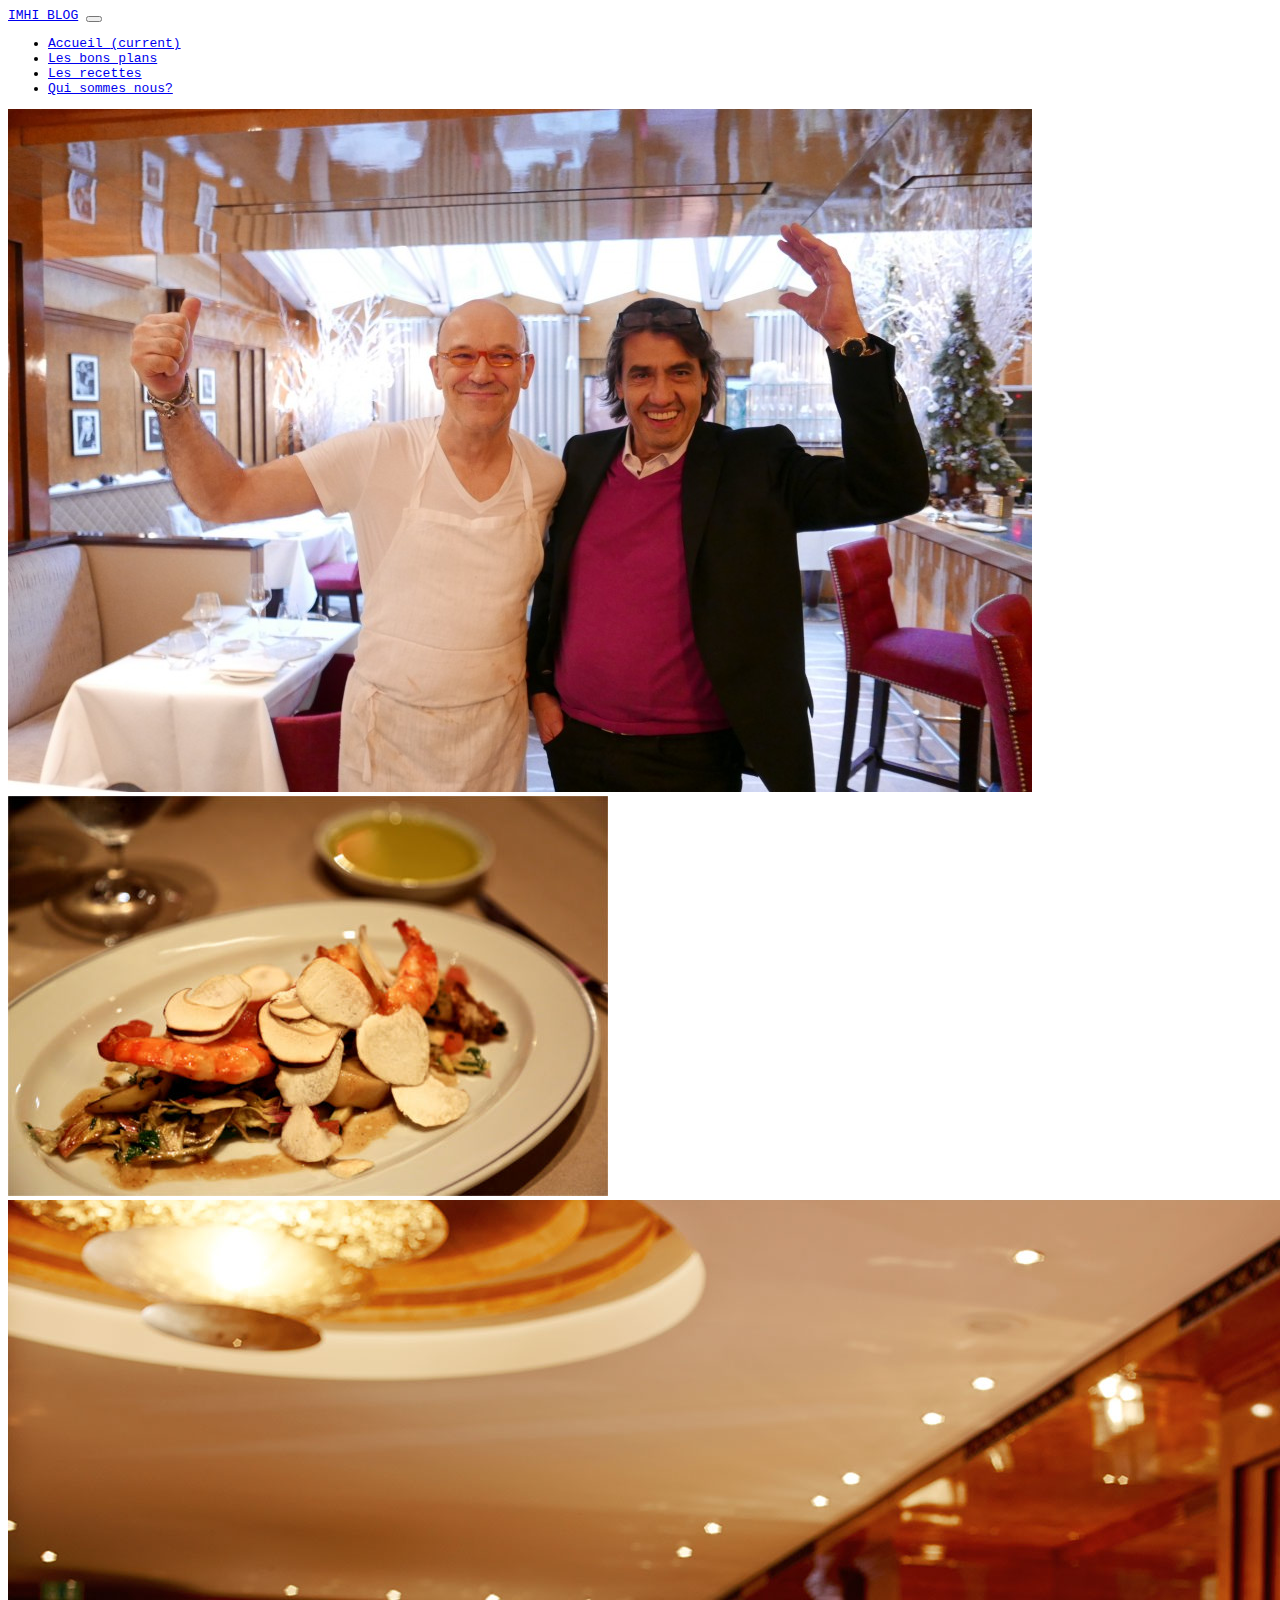
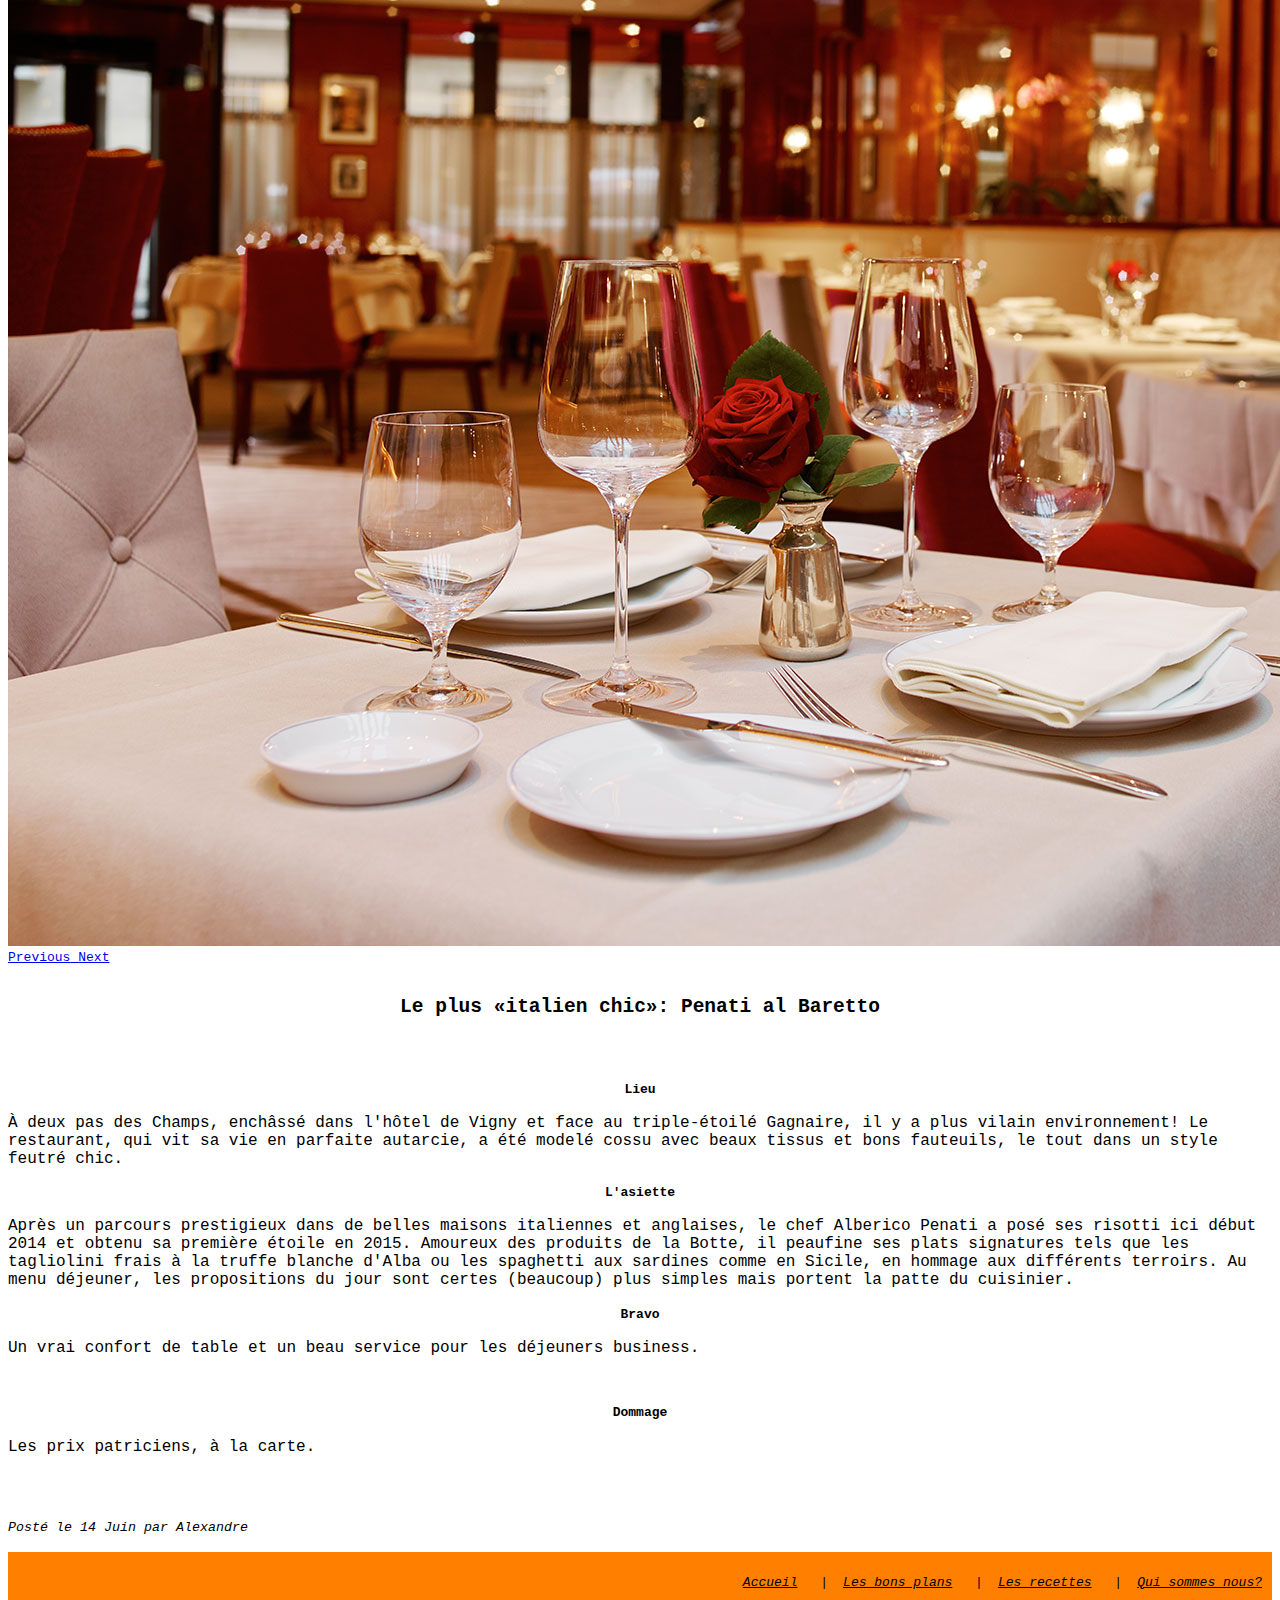
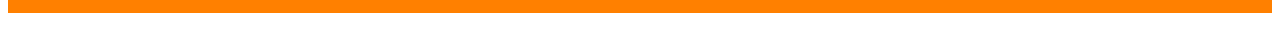
<file: Site_Web/PenatiAlBaretto.html>
<!doctype html>
<html lang="en">
  <head>
      <link rel="stylesheet" type="text/css" href="stylearticle.css"/>
    <!-- Required meta tags -->
    <meta charset="utf-8">
    <meta name="viewport" content="width=device-width, initial-scale=1, shrink-to-fit=no">

    <!-- Bootstrap CSS -->
    <link rel="stylesheet" href="https://stackpath.bootstrapcdn.com/bootstrap/4.1.1/css/bootstrap.min.css" integrity="sha384-WskhaSGFgHYWDcbwN70/dfYBj47jz9qbsMId/iRN3ewGhXQFZCSftd1LZCfmhktB" crossorigin="anonymous">
    <link rel="stylesheet" href="style.css">  

    <title>Blog Culinaire IMHI</title>
  </head>
  <body>
    
    <!-- NAV BAR -->


        <nav class="navbar navbar-expand-lg navbar-light bg-light">
            <a class="navbar-brand" href="#">IMHI BLOG</a>
            <button class="navbar-toggler" type="button" data-toggle="collapse" data-target="#navbarNav" aria-controls="navbarNav" aria-expanded="false" aria-label="Toggle navigation">
              <span class="navbar-toggler-icon"></span>
            </button>
            <div class="collapse navbar-collapse" id="navbarNav">
              <ul class="navbar-nav">
                <li class="nav-item active">
                  <a class="nav-link" href="HomePage.html">Accueil <span class="sr-only">(current)</span></a>
                </li>
                <li class="nav-item">
                  <a class="nav-link" href="BonsPlans.html">Les bons plans</a>
                </li>
                <li class="nav-item">
                  <a class="nav-link" href="#">Les recettes</a>
                </li>
                <li class="nav-item">
                  <a class="nav-link disabled" href="Recipe.html">Qui sommes nous?</a>
                </li>
              </ul>
            </div>
          </nav>

             <!-- CAROUSEL -->

    <div id="carouselExampleFade" class="carousel slide carousel-fade" data-ride="carousel">
            <div class="carousel-inner">
              <div class="carousel-item active">
                <img class="d-block w-100" src="PenatiAlBaretto.jpg" alt="Image une">
              </div>
              <div class="carousel-item">
                <img class="d-block w-100" src="Penatti1.jpg" alt="Image deux">
              </div>
              <div class="carousel-item">
                <img class="d-block w-100" src="Penatti2.jpg" alt="Image trois">
              </div>
            </div>
            <a class="carousel-control-prev" href="#carouselExampleFade" role="button" data-slide="prev">
              <span class="carousel-control-prev-icon" aria-hidden="true"></span>
              <span class="sr-only">Previous</span>
            </a>
            <a class="carousel-control-next" href="#carouselExampleFade" role="button" data-slide="next">
              <span class="carousel-control-next-icon" aria-hidden="true"></span>
              <span class="sr-only">Next</span>
            </a>
          </div>

            <!-- ARTICLE -->

            <article class="container">
                <div class="row">
                    <div class="col-md-10 offset-md-1">
                    <header>
                    </br>
                      <h2>Le plus «italien chic»: Penati al Baretto</h2></br></br>
                    </header>
                    <section class="Lieu">
                        <h4>Lieu</h4>
                      <p> À deux pas des Champs, enchâssé dans l'hôtel de Vigny et face au triple-étoilé Gagnaire, il y a plus vilain environnement! Le restaurant, qui vit sa vie en parfaite autarcie, a été modelé cossu avec beaux tissus et bons fauteuils, le tout dans un style feutré chic.</p>
                    </section>

                    <section class="L'assiette">
                            <h4>L'asiette</h4>
                          <p> Après un parcours prestigieux dans de belles maisons italiennes et anglaises, le chef Alberico Penati a posé ses risotti ici début 2014 et obtenu sa première étoile en 2015. Amoureux des produits de la Botte, il peaufine ses plats signatures tels que les tagliolini frais à la truffe blanche d'Alba ou les spaghetti aux sardines comme en Sicile, en hommage aux différents terroirs. Au menu déjeuner, les propositions du jour sont certes (beaucoup) plus simples mais portent la patte du cuisinier.</p>
                        </section>

                    <section class="Bravo">
                                <h4>Bravo</h4>
                              <p>Un vrai confort de table et un beau service pour les déjeuners business.</p>
                    </br>
                    </section>

                    <section class="Dommage">
                            <h4>Dommage</h4>
                          <p>Les prix patriciens, à la carte.</p>
                </section>
              </br></br>
                      
                          <p><i><small>
                            Posté le 14 Juin par Alexandre
                            </i>
                          </small>
                          </p>
                       
                      </div>
                    </div>
                  </article>



                <!-- Début du FOOTER-->

                <footer class="site-footer">
        
                  <div class"container">
                    <div class="row">
                        <div class="cold-md5">
                          </div>
                </div>
                <div class="bottom-footer">
                  <div class="cold-md3"></div>
                  <div class="cold-md5">
                    <ul class="footer-nav">
                      <li><a href="HomePage.html">Accueil</a></li>
                      <li><a href="BonsPlans.html">Les bons plans</a></li>
                      <li><a href="Recipe.html">Les recettes</a></li>
                      <li><a href="index.html" id="marginleft">Qui sommes nous?</a></li>
                    </ul>
                  
                </div>
          
                </div>
                </div>
                </footer>
                <!-- Fin du FOOTER-->
    
        <!-- Optional JavaScript -->
        <!-- jQuery first, then Popper.js, then Bootstrap JS -->
        <script src="https://code.jquery.com/jquery-3.3.1.slim.min.js" integrity="sha384-q8i/X+965DzO0rT7abK41JStQIAqVgRVzpbzo5smXKp4YfRvH+8abtTE1Pi6jizo" crossorigin="anonymous"></script>
        <script src="https://cdnjs.cloudflare.com/ajax/libs/popper.js/1.14.3/umd/popper.min.js" integrity="sha384-ZMP7rVo3mIykV+2+9J3UJ46jBk0WLaUAdn689aCwoqbBJiSnjAK/l8WvCWPIPm49" crossorigin="anonymous"></script>
        <script src="https://stackpath.bootstrapcdn.com/bootstrap/4.1.1/js/bootstrap.min.js" integrity="sha384-smHYKdLADwkXOn1EmN1qk/HfnUcbVRZyYmZ4qpPea6sjB/pTJ0euyQp0Mk8ck+5T" crossorigin="anonymous"></script>
      </body>
    </html>
</file>
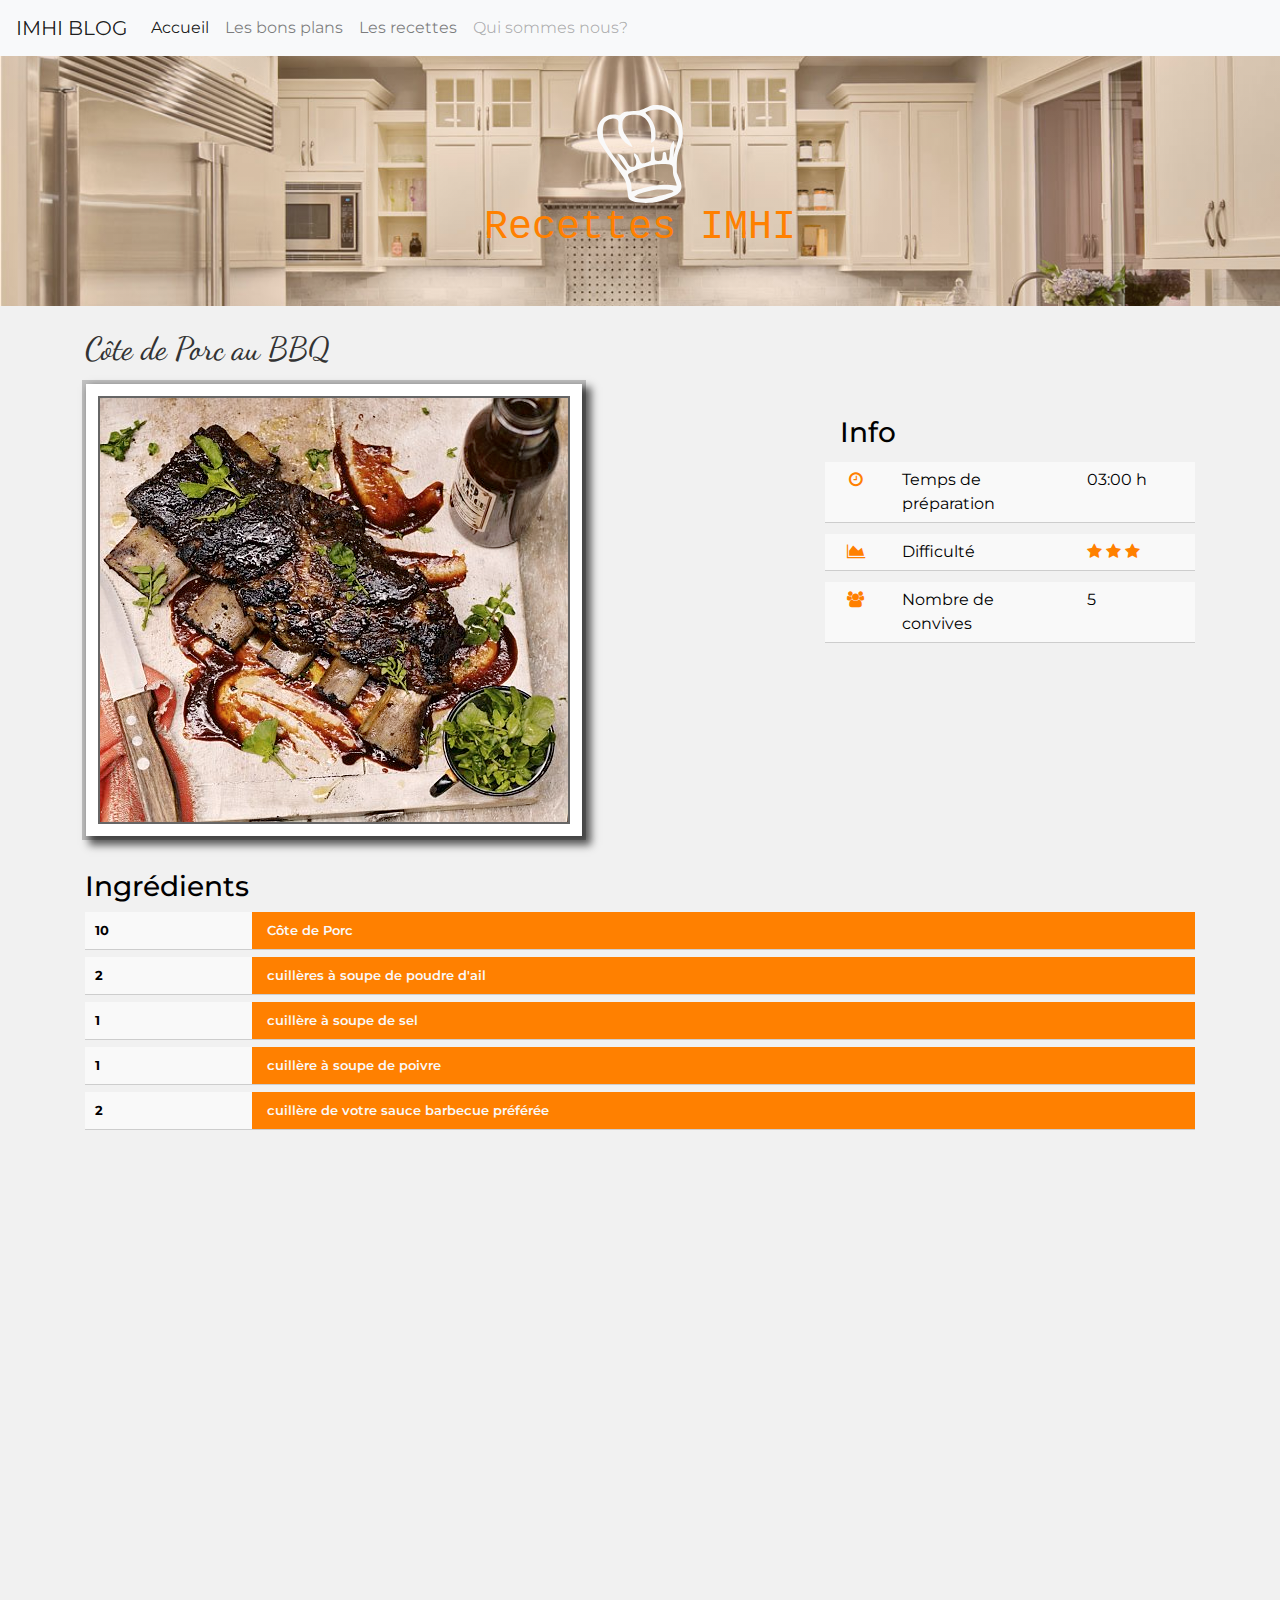
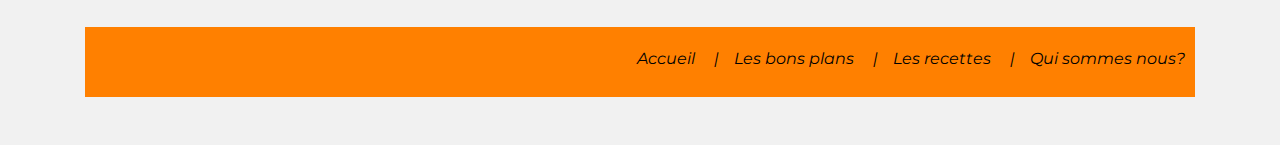
<file: Site_Web/Recipe.html>
<!DOCTYPE html>
<html lang="en">

<head>
  <!-- Basic meta info
  ==================== -->
  <meta charset="utf-8" />
  <meta http-equiv="X-UA-Compatible" content="IE=edge" />
  <meta name="viewport" content="width=device-width, initial-scale=1" />
  <title>Barbecue Pork Ribs | IMHI Blog</title>

  <!-- NAV BAR -->


  <nav class="navbar navbar-expand-lg navbar-light bg-light">
      <a class="navbar-brand" href="HomePage.html">IMHI BLOG</a>
      <button class="navbar-toggler" type="button" data-toggle="collapse" data-target="#navbarNav" aria-controls="navbarNav" aria-expanded="false" aria-label="Toggle navigation">
        <span class="navbar-toggler-icon"></span>
      </button>
      <div class="collapse navbar-collapse" id="navbarNav">
        <ul class="navbar-nav">
          <li class="nav-item active">
            <a class="nav-link" href="HomePage.html">Accueil <span class="sr-only">(current)</span></a>
          </li>
          <li class="nav-item">
            <a class="nav-link" href="BonsPlans.html">Les bons plans</a>
          </li>
          <li class="nav-item">
            <a class="nav-link" href="Recipe.html">Les recettes</a>
          </li>
          <li class="nav-item">
            <a class="nav-link disabled" href="#">Qui sommes nous?</a>
          </li>
        </ul>
      </div>
    </nav>



  <!-- Favicon
  ============ -->
  <link rel="apple-touch-icon" sizes="57x57" href="images/favicon/apple-icon-57x57.png" />
  <link rel="apple-touch-icon" sizes="60x60" href="images/favicon/apple-icon-60x60.png" />
  <link rel="apple-touch-icon" sizes="72x72" href="images/favicon/apple-icon-72x72.png" />
  <link rel="apple-touch-icon" sizes="76x76" href="images/favicon/apple-icon-76x76.png" />
  <link rel="apple-touch-icon" sizes="114x114" href="images/favicon/apple-icon-114x114.png" />
  <link rel="apple-touch-icon" sizes="120x120" href="images/favicon/apple-icon-120x120.png" />
  <link rel="apple-touch-icon" sizes="144x144" href="images/favicon/apple-icon-144x144.png" />
  <link rel="apple-touch-icon" sizes="152x152" href="images/favicon/apple-icon-152x152.png" />
  <link rel="apple-touch-icon" sizes="180x180" href="images/favicon/apple-icon-180x180.png" />
  <link rel="icon" type="image/png" sizes="192x192" href="images/favicon/android-icon-192x192.png" />
  <link rel="icon" type="image/png" sizes="16x16" href="images/favicon/favicon-16x16.png" />
  <link rel="icon" type="image/png" sizes="32x32" href="images/favicon/favicon-32x32.png" />
  <link rel="icon" type="image/png" sizes="96x96" href="images/favicon/favicon-96x96.png" />

  <!-- CSS files
  ============== -->
  <link rel="stylesheet" type="text/css" href="css/reset.css" />
  <link rel="stylesheet" type="text/css" href="css/bootstrap.min.css" />
  <link rel="stylesheet" type="text/css" href="css/font-awesome.min.css"  />
  <link rel="stylesheet" type="text/css" href="css/animate.min.css" />
  <link rel="stylesheet" type="text/css" href="css/styles.css" />
  <link rel="stylesheet" href="https://stackpath.bootstrapcdn.com/bootstrap/4.1.1/css/bootstrap.min.css" integrity="sha384-WskhaSGFgHYWDcbwN70/dfYBj47jz9qbsMId/iRN3ewGhXQFZCSftd1LZCfmhktB" crossorigin="anonymous">
  <link rel="stylesheet" href="style.css">  

  <!-- Modernizr file
  =================== -->
  <script charset="utf-8" type="text/javascript "src="js/modernizr.custom.js"></script>

</head>

<body>

  <!-- Splash Screen
  ================== -->
  <div id="splash"></div>

  <!-- Website Logo
  ================= -->
  <section id="logo">
    <div class="container text-center wow pulse">
      <img src="images/logo-white.svg" alt="logo" />
      <br />
      <h1>Recettes IMHI</h1>
    </div>
  </section>

  <!-- Recipe Section
  =================== -->
  <section id="recipe">
    <div class="container">
      <div class="row">
        <!-- Title -->
        <div class="col-12">
          <h2>Côte de Porc au BBQ</h2>
        </div>
      </div>
      <div class="row vertical-align">
        <div class="col-12">
          <!-- Picture -->
          <div class="col-md-8 pull-left wow swing">
            <img src="images/bbq-pork-ribs.jpg" alt="bbq-pork-ribs" class="recipe-picture" />
          </div>
          <!-- Info -->
          <div class="col-md-4 pull-right wow lightSpeedIn">
            <div class="recipe-info">
              <h3>Info</h3>
              <!-- Time -->
              <div class="row">
                <div class="col-2 text-center">
                  <i class="fa fa-clock-o" aria-hidden="true"></i>
                </div>
                <div class="col-6">Temps de préparation</div>
                <div class="col-4">03:00 h</div>
              </div>
              <!-- Difficulty -->
              <div class="row">
                <div class="col-2 text-center">
                  <i class="fa fa-area-chart" aria-hidden="true"></i>
                </div>
                <div class="col-6">Difficulté</div>
                <div class="col-4">
                  <i class="fa fa-star" aria-hidden="true"></i>
                  <i class="fa fa-star" aria-hidden="true"></i>
                  <i class="fa fa-star" aria-hidden="true"></i>
                </div>
              </div>
              <!-- Serves -->
              <div class="row">
                <div class="col-2 text-center">
                  <i class="fa fa-users" aria-hidden="true"></i>
                </div>
                <div class="col-6">Nombre de convives</div>
                <div class="col-4">5</div>
              </div>
            </div>
          </div>
        </div>
      </div>
      <!-- Ingredients -->
      <div class="row wow slideInUp">
        <div class="col-12">
          <div class="recipe-ingredients">
            <h3>Ingrédients</h3>
            <dl class="ingredients-list">
              <dt>10</dt> <dd>Côte de Porc</dd>
              <dt>2</dt> <dd>cuillères à soupe de poudre d'ail</dd>
              <dt>1</dt> <dd>cuillère à soupe de sel</dd>
              <dt>1</dt> <dd>cuillère à soupe de poivre</dd>
              <dt>2</dt> <dd>cuillère de votre sauce barbecue préférée</dd>
            </dl>
          </div>
        </div>
      </div>
      <!-- Directions -->
      <div class="row wow slideInUp">
        <div class="col-12">
          <div class="recipe-directions">
            <h3>Etapes</h3>
            <ol>
              <li>Préchauffer le four à 325°.</li>
              <li>Placer les ribs côté viande vers le haut dans un plat de cuisson non graissé.</li>
              <li>Saupoudrer de poudre d'ail, de sel et de poivre.</li>
              <li>Couvrir de papier d'aluminium et cuire au four pendant 2 heures.</li>
              <li>Égoutter le jus.</li>
              <li>Badigeonner généreusement les ribs avec la sauce BBQ.</li>
              <li>Cuire à découvert pendant 30 minutes supplémentaires au four ou sur le BBQ.</li>
              <li>Ajouter de la sauce à mi-cuisson.</li>
            </ol>
          </div>
        </div>
      </div>
    

                <!-- Début du FOOTER-->

                <footer class="site-footer">
        
                  <div class"container">
                    <div class="row">
                        <div class="cold-md5">
                          </div>
                </div>
                <div class="bottom-footer">
                  <div class="cold-md3"></div>
                  <div class="cold-md5">
                    <ul class="footer-nav">
                      <li><a href="HomePage.html">Accueil</a></li>
                      <li><a href="BonsPlans.html">Les bons plans</a></li>
                      <li><a href="Recipe.html">Les recettes</a></li>
                      <li><a href="index.html" id="marginleft">Qui sommes nous?</a></li>
                    </ul>
                  
                </div>
          
                </div>
                </div>
                </footer>
                <!-- Fin du FOOTER-->
  <!-- JavaScript files
  ===================== -->
  <script charset="utf-8" src="js/jquery-3.3.1.min.js"></script>
  <script charset="utf-8" src="js/bootstrap.min.js"></script>
  <script charset="utf-8" src="js/wow.min.js"></script>
  <script charset="utf-8" src="js/scripts.js"></script>
</body>

</html>
</file>
<file: Site_Web/stylearticle.css>
h4 {
    text-align: center;
    font-family: monospace;
}

p{
    font-family: monospace;
    font-size: large;
}

header{
    text-align: center ;
    font-family: monospace;
}

.ok{
    font-style: italic;
    font-size: 1px;
}

html{
    font-family: monospace;
}

#logo {
    width: 100%;
    min-height: 250px;
    margin-left: auto;
    margin-right: auto;
    background-size: cover;
    background-position: center;
    background-repeat: no-repeat;
    background-image:
      radial-gradient(rgba(250, 134, 26, 0.15),
      rgba(250, 134, 26, 0.15)),
      url("images/kitchen-banner.jpg");
      font-family: monospace;
      font-size: 72px;
      font-weight: normal;
      padding-top: 24px;
      color: #FF8000;
  }

  #logo img {
    height: 100px;
    width: auto;
    margin-top: 24px;
</file>
<file: Site_Web/style.css>
.blockquote mb-0 t{
    text-align: center;
}

.site-footer{
    background-color: #FF8000;
    color: black;
    margin-top: 10px;
    padding-bottom : 10px;
  
    
}

.bottom-footer{
   
        margin-top : 10px;
        padding-top : 10px;
        margin-left: 10px;
        color:black;
        font-style: italic;
    }

.footer-nav{
    text-align: right;
    list-style: none;
}

.footer-nav li {
 
    display: inline;
    margin-bottom: 30px;
    
}

.footer-nav li:not(:first-child):before {
    content:'|';
    padding: 0px 15px;
   
   
}

.footer-nav a {
    color: black;
    
}

.footer-nav a:hover{
    color: white;
    
}



.card-header {

  float: right;
}


#marginleft{
    margin-right: 10px;
}
</file>
<file: Site_Web/css/styles.css>
/*
** Fonts
** -----------------------------------------------------------------------------
*/

@import url('https://fonts.googleapis.com/css?family=Montserrat');
@import url('https://fonts.googleapis.com/css?family=Dancing+Script');
@font-face {
   font-family: 'Quirlycues';
   src: url(../fonts/Quirlycues.ttf);
}

/*
** Base html
** -----------------------------------------------------------------------------
*/

body {
  background-color: #FF8000;
  color: #000000;
  font-size: 16px;
  font-family: 'Montserrat', sans-serif;
  font-weight: 400;
  line-height: 1.50;
  overflow-x: hidden;
}
ol, ul {
  list-style: none;
}
blockquote, q {
  quotes: none;
}
blockquote:before,
blockquote:after,
q:before,
q:after {
  content: '';
  content: none;
}
table {
  border-collapse: collapse;
  border-spacing: 0;
}
.vertical-align {
  display: flex;
  align-items: center;
}

/*
** Splash Screen
** -----------------------------------------------------------------------------
*/

#splash {
  position: fixed;
  top: 0;
  left: 0;
  width: 100%;
  height: 100%;
  background: #fff;
  z-index: 42;
}

/*
** Website Logo
** -----------------------------------------------------------------------------
*/

#logo {
  width: 100%;
  min-height: 250px;
  margin-left: auto;
  margin-right: auto;
  background-size: cover;
  background-position: center;
  background-repeat: no-repeat;
  background-image:
    radial-gradient(rgba(250, 134, 26, 0.15),
    rgba(250, 134, 26, 0.15)),
    url("../images/kitchen-banner.jpg");
  font-size: 72px;
  font-weight: normal;
  padding-top: 24px;
  color: #FF8000;
  font-family: monospace;
}
#logo img {
  height: 100px;
  width: auto;
  margin-top: 24px;
}


/*
** Recipes Categories
** -----------------------------------------------------------------------------
*/

#categories {
  background-color: #f9f9f9;
  padding-top: 12px;
  padding-bottom: 24px;
}
#categories h2 {
  color: #333;
  font-family: 'Dancing Script', cursive;
  font-size: 2em;
  margin-bottom: 12px;
}
.category-item {
  border: 2px;
  border-color: #FF8000;
  border-radius: 2.5px;
  border-style: solid !important;
  background-color: #FF8000;
  color: #f9f9f9;
  font-weight: bold;
  margin-top: 6px;
}
.category-item i {
  padding-top: 6px;
  padding-bottom: 3px;
}
.show-all {
  margin-top: 12px;
}

/*
** Recipes Items
** -----------------------------------------------------------------------------
*/

#items {
  background-color: #f1f1f1;
  padding-top: 12px;
  padding-bottom: 24px;
}
#items h2 {
  color: #333;
  font-family: 'Dancing Script', cursive;
  font-size: 2em;
  margin-bottom: 12px;
}
#items h3 {
  margin-top: 12px;
  color: #666;
}
.recipe-item {
  margin-bottom: 24px;
  padding-bottom: 12px;
  background-color: #fff;
  -webkit-box-shadow: 0 1px 0 rgba(0,0,0,.15);
  -moz-box-shadow: 0 1px 0 rgba(0,0,0,.15);
  box-shadow: 0 1px 0 rgba(0,0,0,.15);
}
.recipe-item img {
  width: 100%;
  height: auto;
}

/*
** Recipe Section
** -----------------------------------------------------------------------------
*/

#recipe {
  background-color: #f1f1f1;
  padding-top: 12px;
  padding-bottom: 24px;
}
#recipe h2 {
  color: #333;
  font-family: 'Dancing Script', cursive;
  font-size: 2em;
  margin-bottom: 24px;
  margin-top: 12px;
}
#recipe h3 {
  background-color: #f1f1f1;
  margin-top: 24px;
}
.recipe-picture {
  max-width: 100%;
  height: auto;
  margin-bottom: 24px;
  margin-top: 6px;
  -webkit-box-shadow:
    0px 0px 0px 2px rgba(0,0,0,0.6),
    0px 0px 0px 14px #fff,
    0px 0px 0px 18px rgba(0,0,0,0.2),
    6px 6px 8px 17px #555;
  -moz-box-shadow:
    0px 0px 0px 2px rgba(0,0,0,0.6),
    0px 0px 0px 14px #fff,
    0px 0px 0px 18px rgba(0,0,0,0.2),
    6px 6px 8px 17px #555;
  box-shadow:
    0px 0px 0px 2px rgba(0,0,0,0.6),
    0px 0px 0px 14px #fff,
    0px 0px 0px 18px rgba(0,0,0,0.2),
    6px 6px 8px 17px #555;
}
.recipe-info .row {
  margin-top: 12px;
  padding-top: 6px;
  padding-bottom: 6px;
  background-color: #f9f9f9;
  -webkit-box-shadow: 0 1px 0 rgba(0,0,0,.15);
  -moz-box-shadow: 0 1px 0 rgba(0,0,0,.15);
  box-shadow: 0 1px 0 rgba(0,0,0,.15);
}
.recipe-info i {
  color: #FF8000;
}
.recipe-ingredients {
  background-color: #f9f9f9;
  margin-top: 24px;
}
.ingredients-list dl {
  display: inline-block;
  width: 100%;
  padding: 0;
  margin: 0;
  overflow: hidden;
}
.ingredients-list dt {
  width: 15%;
  float: left;
  margin: 0 0 8px;
  padding: 0 10px;
  font-size: 13px;
  line-height: 37px;
  background: #f9f9f9;
  -webkit-box-shadow: 0 1px 0 rgba(0,0,0,.15);
  -moz-box-shadow: 0 1px 0 rgba(0,0,0,.15);
  box-shadow: 0 1px 0 rgba(0,0,0,.15);
}
.ingredients-list dd {
  width: 85%;
  float: left;
  margin: 0 0 8px;
  padding: 0 15px;
  font-size: 13px;
  line-height: 37px;
  font-weight: 600;
  background: #FF8000;
  color: #f9f9f9;
  -webkit-box-shadow: 0 1px 0 rgba(0,0,0,.15);
  -moz-box-shadow: 0 1px 0 rgba(0,0,0,.15);
  box-shadow: 0 1px 0 rgba(0,0,0,.15);
}
.recipe-directions ol {
    counter-reset: li;
    list-style: none;
    padding: 0;
    margin-bottom: 4em;
    text-shadow: 0 1px 0 rgba(255,255,255,.5);
}
.recipe-directions ol ol {
    margin: 0 0 0 2em;
}
.recipe-directions li {
    position: relative;
    display: block;
    padding: .4em .4em .4em .8em;
    *padding: .4em;
    margin: .5em 0 .5em 2.5em;
    background: #f9f9f9;
    color: #222;
    text-decoration: none;
    transition: all .3s ease-out;
    -webkit-box-shadow: 0 1px 0 rgba(0,0,0,.15);
    -moz-box-shadow: 0 1px 0 rgba(0,0,0,.15);
    box-shadow: 0 1px 0 rgba(0,0,0,.15);
}
.recipe-directions li:hover{
    background: #f1f1f1;
}
.recipe-directions li:before{
    content: counter(li);
    counter-increment: li;
    position: absolute;
    left: -2.5em;
    top: 50%;
    margin-top: -1em;
    background: #FF8000;
    height: 2em;
    width: 2em;
    line-height: 2em;
    text-align: center;
    font-weight: bold;
    color: #f9f9f9;
}
.recipe-directions li:after{
    position: absolute;
    content: '';
    border: .5em solid transparent;
    left: -1em;
    top: 50%;
    margin-top: -.5em;
    transition: all .3s ease-out;
}
.recipe-directions li:hover:after{
    left: -.5em;
    border-left-color: #FF8000;
}

/*
** Website Footer
** -----------------------------------------------------------------------------
*/

footer {
  background-color: #FF8000;
  color: #f9f9f9;
  margin-bottom: 24px;
  margin-top: 24px;
}
.footer-about {
  margin-bottom: 24px;
  font-style: italic;
}
.footer-author {
  margin: 0;
  position: absolute;
  top: 50%;
  left: 50%;
  margin-right: -50%;
  transform: translate(-50%, -50%)
}
.footer-author a {
  color: #f9f9f9;
  font-weight: bold;
}
</file>
